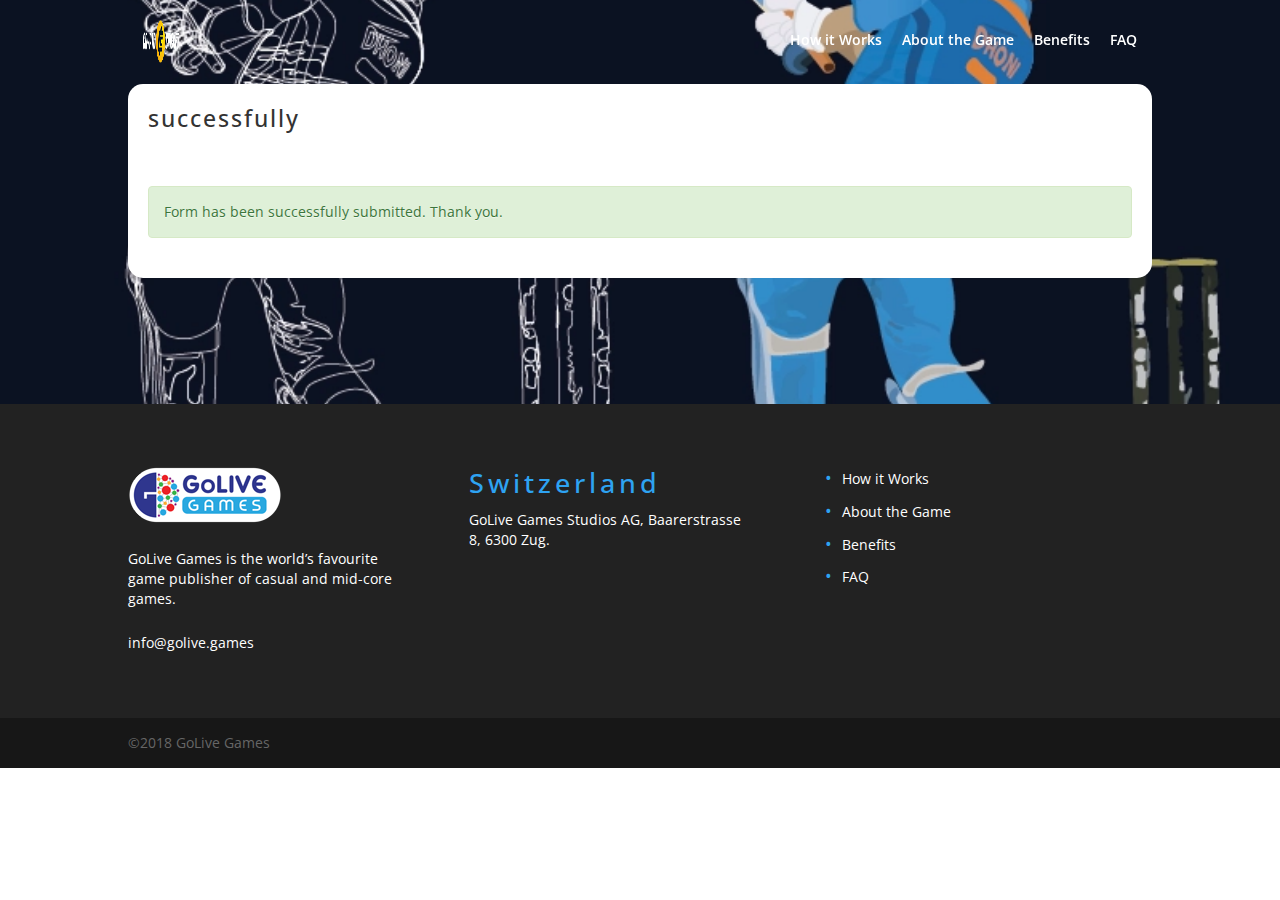
<file: formSubmit.html>
<!DOCTYPE html>
<html>
<head>
	<meta charset="utf-8">
  	<meta name="viewport" content="width=device-width">
	<meta http-equiv="Content-Type" content="text/html; charset=utf-8" />
	<meta name="viewport" content="width=device-width,initial-scale=1">
	<title>Cricket</title>
	<link rel="stylesheet" type="text/css" href="css/bootstrap.css">
	<link rel="stylesheet" type="text/css" href="css/style.css">
	<link rel="stylesheet" type="text/css" href="css/font-awesome.min.css">
	<link rel="stylesheet" type="text/css" href="css/bootstrap.min.css">
	<link rel="stylesheet" href="css/intlTelInput.css">
  	<link rel="stylesheet" href="css/demo.css">
  	<link rel="stylesheet" href="css/main.css">
	<link href="https://fonts.googleapis.com/css?family=Montserrat" rel="stylesheet">
	<link href="https://fonts.googleapis.com/css?family=Open+Sans" rel="stylesheet">
	<link href='http://fonts.googleapis.com/css?family=Open+Sans:400,500,600,700,800,400italic,700italic,800italic' rel='stylesheet' type='text/css'>
	<script type="text/javascript" src="js/jquery-3.2.1.min.js"></script>
	<script type="text/javascript" src="js/bootstrap.min.js"></script>
	<script type="text/javascript" src="js/accordion.js"></script>
</head>
<body>
	<div class="col-lg-12 col-md-12 col-sm-12 col-xs-12 cricket-padding-remove cricket-container et-animated-content" id="page-container" style="margin-top: -1px;">
		<header class="navbar navbar-default navbar-fixed-top">
	        <div class="container">
	            <div class="navbar-header">
	                <a class="navbar-brand" href="index.html"><img src="images/logo-header.png" alt="logo"></a>
					<label class="hamburger">
						<span></span>
						<span></span>
						<span></span>
					</label>
	            </div>
	            <nav id="bs-navbar" class="collapse navbar-collapse">
	                <ul class="nav navbar-nav menu navbar-right">
						<li><a href="index.html" style="font-family: 'Open Sans', sans-serif !important;">How it Works</a></li>
						<li><a href="index.html" style="font-family: 'Open Sans', sans-serif !important;">About the Game</a></li>
						<!-- <li><a href="#" style="font-family: 'Open Sans', sans-serif !important;">Leagues</a></li> -->
						<li><a href="index.html" style="font-family: 'Open Sans', sans-serif !important;">Benefits</a></li>
						<li><a href="index.html" style="font-family: 'Open Sans', sans-serif !important;">FAQ</a></li>
					</ul>
	            </nav>
	        </div>
	    </header>
		<section class="col-sm-12 cricket-padding-remove cricket-banner-information" style="height: 100%;">
			<div class="col-sm-12 cricket-padding-remove cricket-banner-images">
				<div class="container">
					<div class="row">
						<div class="colsm-12 col-xs-12 cricket-padding-remove cricket-registiration-page">
							<div class="cricket-registiration-login">
								<form class="cricket-registiration-form">
									<div class="cricket-form-header">
										<h2>successfully</h2>
									</div>
									<div class="cricket-form-submit  alert alert-success">
										<p>Form has been successfully submitted. Thank you.</p>
									</div>
								</form>
							</div>
						</div>
					</div>
				</div>
			</div>
		</section>
		<footer class="col-sm-12 cricket-padding-remove cricket-footer">
			<div class="container cricket-padding-remove">
				<div class="col-sm-12 cricket-padding-remove cricket-footer-container">
					<div class="col-md-4 col-sm-6 col-xs-12 cricket-padding-remove">
						<div class="col-sm-12 cricket-padding-remove cricket-footer-textwidget">
							<p><a href="http://golive.games/"><img class="alignnone wp-image-4064 size-full" src="images/GoLive-logo.png" alt="" width="154" height="60"></a></p>
							<p>GoLive Games is the world’s favourite game publisher of casual and mid-core games.</p>
							<p><a>info@golive.games</a></p>
						</div>
					</div>
					<div class="col-md-4 col-sm-6 col-xs-12 cricket-padding-remove">
						<div class="col-sm-12 cricket-padding-remove cricket-footer-textwidget padding-bottom-100-px">
							<h4>Switzerland</h4>
							<p class="fadd">GoLive Games Studios AG, Baarerstrasse 8, 6300 Zug.</p>
						</div>
					</div>
					<div class="col-md-4 col-sm-6 col-xs-12 cricket-padding-remove">
						<div class="col-sm-12 cricket-padding-remove cricket-footer-list">
							<ul class="cricket-footer-menu-list">
								<li><a href="index.html">How it Works</a></li>
								<li><a href="index.html">About the Game</a></li>
								<li><a href="index.html">Benefits</a></li>
								<li><a href="index.html">FAQ</a></li>
							</ul>
						</div>
					</div>
				</div>
			</div>
			<section class="col-sm-12 cricket-padding-remove cricket-sub-footer">
				<div class="container cricket-padding-remove">
					<div class="cricket-footer-info">©2018 GoLive Games</div>
				</div>
			</section>
		</footer>
	</div>
	<script type="text/javascript" src="js/accordion.js"></script>
	<script type="text/javascript" src="js/intlTelInput.js"></script>
	<script type="text/javascript">
		 $(document).ready(function () {
            $('.collapse.in').prev('.panel-heading').addClass('active');
            $('#accordion, #bs-collapse')
                .on('show.bs.collapse', function (a) {
                    $(a.target).prev('.panel-heading').addClass('active');
                })
                .on('hide.bs.collapse', function (a) {
                    $(a.target).prev('.panel-heading').removeClass('active');
                });

            $('.hamburger').on('click',function(){
				if(!$('header .menu').is(':visible')){
					$('header .menu').slideDown();
				}else{
					$('header .menu').slideUp();
				}
			})
        });
		  $("#phone").intlTelInput({
	      utilsScript: "js/utils.js"
	    });
	</script>
</body>
</html>
</file>
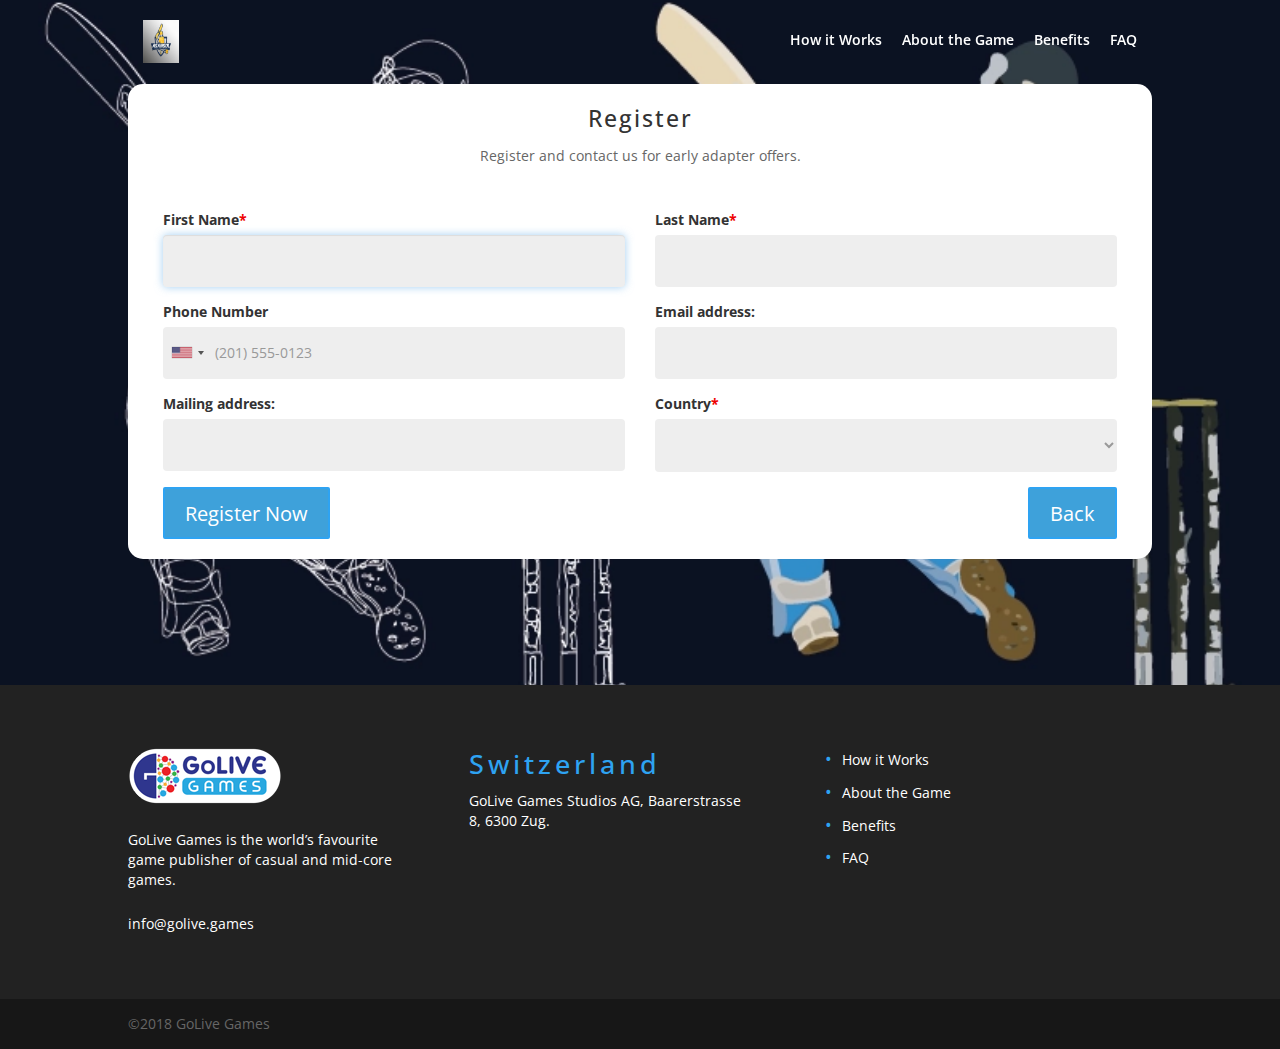
<file: register.html>
<!DOCTYPE html>
<html>
<head>
	<meta charset="utf-8">
  	<meta name="viewport" content="width=device-width">
	<meta http-equiv="Content-Type" content="text/html; charset=utf-8" />
	<meta name="viewport" content="width=device-width,initial-scale=1">
	<title>Cricket</title>
	<link rel="stylesheet" type="text/css" href="css/bootstrap.css">
	<link rel="stylesheet" type="text/css" href="css/style.css">
	<link rel="stylesheet" type="text/css" href="css/font-awesome.min.css">
	<link rel="stylesheet" type="text/css" href="css/bootstrap.min.css">
	<link rel="stylesheet" href="css/intlTelInput.css">
  	<link rel="stylesheet" href="css/demo.css">
  	<link rel="stylesheet" href="css/main.css">
	<link href="https://fonts.googleapis.com/css?family=Open+Sans" rel="stylesheet">
	<link href='http://fonts.googleapis.com/css?family=Open+Sans:400,500,600,700,800,400italic,700italic,800italic' rel='stylesheet' type='text/css'>
	<link href="https://fonts.googleapis.com/css?family=Montserrat" rel="stylesheet">
	
	
</head>
<body>
	<div class="col-lg-12 col-md-12 col-sm-12 col-xs-12 cricket-padding-remove cricket-container et-animated-content" id="page-container" style="margin-top: -1px;">
		<header class="navbar navbar-default navbar-fixed-top">
	        <div class="container">
	            <div class="navbar-header">
	                <a class="navbar-brand" href="index.html"><img src="images/new-logo3.jpeg" alt="logo"></a>
					<label class="hamburger">
						<span></span>
						<span></span>
						<span></span>
					</label>
	            </div>
	            <nav id="bs-navbar" class="collapse navbar-collapse">
	                <ul class="nav navbar-nav menu navbar-right">
						<li><a href="index.html" style="font-family: 'Open Sans', sans-serif !important;">How it Works</a></li>
						<li><a href="index.html" style="font-family: 'Open Sans', sans-serif !important;">About the Game</a></li>
						<!-- <li><a href="#" style="font-family: 'Open Sans', sans-serif !important;">Leagues</a></li> -->
						<li><a href="index.html" style="font-family: 'Open Sans', sans-serif !important;">Benefits</a></li>
						<li><a href="index.html" style="font-family: 'Open Sans', sans-serif !important;">FAQ</a></li>
					</ul>
	            </nav>
	        </div>
	    </header>
		<section class="col-sm-12 cricket-padding-remove cricket-banner-information" style="height: 100%;">
			<div class="col-sm-12 cricket-padding-remove cricket-banner-images">
				<div class="container">
					<div class="row">
						<div class="colsm-12 col-xs-12 cricket-padding-remove cricket-registiration-page">
							<div class="cricket-registiration-login">
								<form  name='foo' method="post" action="form.php" class="cricket-registiration-form">
									<div class="cricket-form-header">
										<h2 style="text-align: center;">Register</h2>
										<p style="text-align: center;">Register and contact us for early adapter offers.</p>
									</div>
									<div class="form-group cricket-form col-sm-6">
									    <label for="firstname">First Name<span style="color:#ee0000;">*</span></label>
									    <input type="name" class="form-control" id="txtUsername" defaultValue="">
									    <p class="error_message_login" style="display:none" >This value is required.</p>
									</div>
									<div class="form-group cricket-form col-sm-6">
									    <label for="lastname">Last Name<span style="color:#ee0000;">*</span></label>
									    <input type="name" class="form-control" id="name">
									    <p class="error_message_login" style="display:none">This value is required.</p>
									</div>
									<div class="form-group cricket-form col-sm-6">
									    <label for="number">Phone Number</label>
									    <input id="phone" type="tel" class="form-control">
									</div>
									<div class="form-group cricket-form col-sm-6">
									    <label for="email">Email address:</label>
									    <input type="email" class="form-control" id="txteMail" >
									    <p class="error_message_login" style="display:none">This value is required.</p>
									</div>
									<div class="form-group cricket-form col-sm-6">
									    <label for="email">Mailing address:</label>
									    <input type="email" class="form-control" id="email">
									</div>
									<div class="form-group cricket-form col-sm-6">
									    <label for="email">Country<span style="color:#ee0000;">*</span></label>
									    <select type="email" class="form-control" id="country" >
									    	<option value=""></option>
									    	<option value="Afghanistan"  data-calc-value="Afghanistan" >
						Afghanistan					</option>
										<option value="Albania"  data-calc-value="Albania" >
						Albania					</option>
										<option value="Algeria"  data-calc-value="Algeria" >
						Algeria					</option>
										<option value="American Samoa"  data-calc-value="American Samoa" >
						American Samoa					</option>
										<option value="Andorra"  data-calc-value="Andorra" >
						Andorra					</option>
										<option value="Angola"  data-calc-value="Angola" >
						Angola					</option>
										<option value="Anguilla"  data-calc-value="Anguilla" >
						Anguilla					</option>
										<option value="Antigua and Barbuda"  data-calc-value="Antigua and Barbuda" >
						Antigua and Barbuda					</option>
										<option value="Argentina"  data-calc-value="Argentina" >
						Argentina					</option>
										<option value="Armenia"  data-calc-value="Armenia" >
						Armenia					</option>
										<option value="Aruba"  data-calc-value="Aruba" >
						Aruba					</option>
										<option value="Australia"  data-calc-value="Australia" >
						Australia					</option>
										<option value="Austria"  data-calc-value="Austria" >
						Austria					</option>
										<option value="Azerbaijan"  data-calc-value="Azerbaijan" >
						Azerbaijan					</option>
										<option value="The Bahamas"  data-calc-value="The Bahamas" >
						The Bahamas					</option>
										<option value="Bahrain"  data-calc-value="Bahrain" >
						Bahrain					</option>
										<option value="Bangladesh"  data-calc-value="Bangladesh" >
						Bangladesh					</option>
										<option value="Barbados"  data-calc-value="Barbados" >
						Barbados					</option>
										<option value="Belarus"  data-calc-value="Belarus" >
						Belarus					</option>
										<option value="Belgium"  data-calc-value="Belgium" >
						Belgium					</option>
										<option value="Belize"  data-calc-value="Belize" >
						Belize					</option>
										<option value="Benin"  data-calc-value="Benin" >
						Benin					</option>
										<option value="Bermuda"  data-calc-value="Bermuda" >
						Bermuda					</option>
										<option value="Bhutan"  data-calc-value="Bhutan" >
						Bhutan					</option>
										<option value="Bolivia"  data-calc-value="Bolivia" >
						Bolivia					</option>
										<option value="Bosnia and Herzegovina"  data-calc-value="Bosnia and Herzegovina" >
						Bosnia and Herzegovina					</option>
										<option value="Botswana"  data-calc-value="Botswana" >
						Botswana					</option>
										<option value="Brazil"  data-calc-value="Brazil" >
						Brazil					</option>
										<option value="Brunei"  data-calc-value="Brunei" >
						Brunei					</option>
										<option value="Bulgaria"  data-calc-value="Bulgaria" >
						Bulgaria					</option>
										<option value="Burkina Faso"  data-calc-value="Burkina Faso" >
						Burkina Faso					</option>
										<option value="Burundi"  data-calc-value="Burundi" >
						Burundi					</option>
										<option value="Cambodia"  data-calc-value="Cambodia" >
						Cambodia					</option>
										<option value="Cameroon"  data-calc-value="Cameroon" >
						Cameroon					</option>
										<option value="Canada"  data-calc-value="Canada" >
						Canada					</option>
										<option value="Cape Verde"  data-calc-value="Cape Verde" >
						Cape Verde					</option>
										<option value="Cayman Islands"  data-calc-value="Cayman Islands" >
						Cayman Islands					</option>
										<option value="Central African Republic"  data-calc-value="Central African Republic" >
						Central African Republic					</option>
										<option value="Chad"  data-calc-value="Chad" >
						Chad					</option>
										<option value="Chile"  data-calc-value="Chile" >
						Chile					</option>
										<option value="People &#039;s Republic of China"  data-calc-value="People &#039;s Republic of China" >
						People &#039;s Republic of China					</option>
										<option value="Republic of China"  data-calc-value="Republic of China" >
						Republic of China					</option>
										<option value="Christmas Island"  data-calc-value="Christmas Island" >
						Christmas Island					</option>
										<option value="Cocos(Keeling) Islands"  data-calc-value="Cocos(Keeling) Islands" >
						Cocos(Keeling) Islands					</option>
										<option value="Colombia"  data-calc-value="Colombia" >
						Colombia					</option>
										<option value="Comoros"  data-calc-value="Comoros" >
						Comoros					</option>
										<option value="Congo"  data-calc-value="Congo" >
						Congo					</option>
										<option value="Cook Islands"  data-calc-value="Cook Islands" >
						Cook Islands					</option>
										<option value="Costa Rica"  data-calc-value="Costa Rica" >
						Costa Rica					</option>
										<option value="Cote d&#039;Ivoire"  data-calc-value="Cote d&#039;Ivoire" >
						Cote d&#039;Ivoire					</option>
										<option value="Croatia"  data-calc-value="Croatia" >
						Croatia					</option>
										<option value="Cuba"  data-calc-value="Cuba" >
						Cuba					</option>
										<option value="Cyprus"  data-calc-value="Cyprus" >
						Cyprus					</option>
										<option value="Czech Republic"  data-calc-value="Czech Republic" >
						Czech Republic					</option>
										<option value="Denmark"  data-calc-value="Denmark" >
						Denmark					</option>
										<option value="Djibouti"  data-calc-value="Djibouti" >
						Djibouti					</option>
										<option value="Dominica"  data-calc-value="Dominica" >
						Dominica					</option>
										<option value="Dominican Republic"  data-calc-value="Dominican Republic" >
						Dominican Republic					</option>
										<option value="Ecuador"  data-calc-value="Ecuador" >
						Ecuador					</option>
										<option value="Egypt"  data-calc-value="Egypt" >
						Egypt					</option>
										<option value="El Salvador"  data-calc-value="El Salvador" >
						El Salvador					</option>
										<option value="Equatorial Guinea"  data-calc-value="Equatorial Guinea" >
						Equatorial Guinea					</option>
										<option value="Eritrea"  data-calc-value="Eritrea" >
						Eritrea					</option>
										<option value="Estonia"  data-calc-value="Estonia" >
						Estonia					</option>
										<option value="Ethiopia"  data-calc-value="Ethiopia" >
						Ethiopia					</option>
										<option value="Falkland Islands"  data-calc-value="Falkland Islands" >
						Falkland Islands					</option>
										<option value="Faroe Islands"  data-calc-value="Faroe Islands" >
						Faroe Islands					</option>
										<option value="Fiji"  data-calc-value="Fiji" >
						Fiji					</option>
										<option value="Finland"  data-calc-value="Finland" >
						Finland					</option>
										<option value="France"  data-calc-value="France" >
						France					</option>
										<option value="French Polynesia"  data-calc-value="French Polynesia" >
						French Polynesia					</option>
										<option value="Gabon"  data-calc-value="Gabon" >
						Gabon					</option>
										<option value="The Gambia"  data-calc-value="The Gambia" >
						The Gambia					</option>
										<option value="Georgia"  data-calc-value="Georgia" >
						Georgia					</option>
										<option value="Germany"  data-calc-value="Germany" >
						Germany					</option>
										<option value="Ghana"  data-calc-value="Ghana" >
						Ghana					</option>
										<option value="Gibraltar"  data-calc-value="Gibraltar" >
						Gibraltar					</option>
										<option value="Greece"  data-calc-value="Greece" >
						Greece					</option>
										<option value="Greenland"  data-calc-value="Greenland" >
						Greenland					</option>
										<option value="Grenada"  data-calc-value="Grenada" >
						Grenada					</option>
										<option value="Guadeloupe"  data-calc-value="Guadeloupe" >
						Guadeloupe					</option>
										<option value="Guam"  data-calc-value="Guam" >
						Guam					</option>
										<option value="Guatemala"  data-calc-value="Guatemala" >
						Guatemala					</option>
										<option value="Guernsey"  data-calc-value="Guernsey" >
						Guernsey					</option>
										<option value="Guinea"  data-calc-value="Guinea" >
						Guinea					</option>
										<option value="Guinea - Bissau"  data-calc-value="Guinea - Bissau" >
						Guinea - Bissau					</option>
										<option value="Guyana"  data-calc-value="Guyana" >
						Guyana					</option>
										<option value="Haiti"  data-calc-value="Haiti" >
						Haiti					</option>
										<option value="Honduras"  data-calc-value="Honduras" >
						Honduras					</option>
										<option value="Hong Kong"  data-calc-value="Hong Kong" >
						Hong Kong					</option>
										<option value="Hungary"  data-calc-value="Hungary" >
						Hungary					</option>
										<option value="Iceland"  data-calc-value="Iceland" >
						Iceland					</option>
										<option value="India"  data-calc-value="India" >
						India					</option>
										<option value="Indonesia"  data-calc-value="Indonesia" >
						Indonesia					</option>
										<option value="Iran"  data-calc-value="Iran" >
						Iran					</option>
										<option value="Iraq"  data-calc-value="Iraq" >
						Iraq					</option>
										<option value="Ireland"  data-calc-value="Ireland" >
						Ireland					</option>
										<option value="Israel"  data-calc-value="Israel" >
						Israel					</option>
										<option value="Italy"  data-calc-value="Italy" >
						Italy					</option>
										<option value="Jamaica"  data-calc-value="Jamaica" >
						Jamaica					</option>
										<option value="Japan"  data-calc-value="Japan" >
						Japan					</option>
										<option value="Jersey"  data-calc-value="Jersey" >
						Jersey					</option>
										<option value="Jordan"  data-calc-value="Jordan" >
						Jordan					</option>
										<option value="Kazakhstan"  data-calc-value="Kazakhstan" >
						Kazakhstan					</option>
										<option value="Kenya"  data-calc-value="Kenya" >
						Kenya					</option>
										<option value="Kiribati"  data-calc-value="Kiribati" >
						Kiribati					</option>
										<option value="North Korea"  data-calc-value="North Korea" >
						North Korea					</option>
										<option value="South Korea"  data-calc-value="South Korea" >
						South Korea					</option>
										<option value="Kosovo"  data-calc-value="Kosovo" >
						Kosovo					</option>
										<option value="Kuwait"  data-calc-value="Kuwait" >
						Kuwait					</option>
										<option value="Kyrgyzstan"  data-calc-value="Kyrgyzstan" >
						Kyrgyzstan					</option>
										<option value="Laos"  data-calc-value="Laos" >
						Laos					</option>
										<option value="Latvia"  data-calc-value="Latvia" >
						Latvia					</option>
										<option value="Lebanon"  data-calc-value="Lebanon" >
						Lebanon					</option>
										<option value="Lesotho"  data-calc-value="Lesotho" >
						Lesotho					</option>
										<option value="Liberia"  data-calc-value="Liberia" >
						Liberia					</option>
										<option value="Libya"  data-calc-value="Libya" >
						Libya					</option>
										<option value="Liechtenstein"  data-calc-value="Liechtenstein" >
						Liechtenstein					</option>
										<option value="Lithuania"  data-calc-value="Lithuania" >
						Lithuania					</option>
										<option value="Luxembourg"  data-calc-value="Luxembourg" >
						Luxembourg					</option>
										<option value="Macau"  data-calc-value="Macau" >
						Macau					</option>
										<option value="Macedonia"  data-calc-value="Macedonia" >
						Macedonia					</option>
										<option value="Madagascar"  data-calc-value="Madagascar" >
						Madagascar					</option>
										<option value="Malawi"  data-calc-value="Malawi" >
						Malawi					</option>
										<option value="Malaysia"  data-calc-value="Malaysia" >
						Malaysia					</option>
										<option value="Maldives"  data-calc-value="Maldives" >
						Maldives					</option>
										<option value="Mali"  data-calc-value="Mali" >
						Mali					</option>
										<option value="Malta"  data-calc-value="Malta" >
						Malta					</option>
										<option value="Marshall Islands"  data-calc-value="Marshall Islands" >
						Marshall Islands					</option>
										<option value="Martinique"  data-calc-value="Martinique" >
						Martinique					</option>
										<option value="Mauritania"  data-calc-value="Mauritania" >
						Mauritania					</option>
										<option value="Mauritius"  data-calc-value="Mauritius" >
						Mauritius					</option>
										<option value="Mayotte"  data-calc-value="Mayotte" >
						Mayotte					</option>
										<option value="Mexico"  data-calc-value="Mexico" >
						Mexico					</option>
										<option value="Micronesia"  data-calc-value="Micronesia" >
						Micronesia					</option>
										<option value="Moldova"  data-calc-value="Moldova" >
						Moldova					</option>
										<option value="Monaco"  data-calc-value="Monaco" >
						Monaco					</option>
										<option value="Mongolia"  data-calc-value="Mongolia" >
						Mongolia					</option>
										<option value="Montenegro"  data-calc-value="Montenegro" >
						Montenegro					</option>
										<option value="Montserrat"  data-calc-value="Montserrat" >
						Montserrat					</option>
										<option value="Morocco"  data-calc-value="Morocco" >
						Morocco					</option>
										<option value="Mozambique"  data-calc-value="Mozambique" >
						Mozambique					</option>
										<option value="Myanmar"  data-calc-value="Myanmar" >
						Myanmar					</option>
										<option value="Nagorno - Karabakh"  data-calc-value="Nagorno - Karabakh" >
						Nagorno - Karabakh					</option>
										<option value="Namibia"  data-calc-value="Namibia" >
						Namibia					</option>
										<option value="Nauru"  data-calc-value="Nauru" >
						Nauru					</option>
										<option value="Nepal"  data-calc-value="Nepal" >
						Nepal					</option>
										<option value="Netherlands"  data-calc-value="Netherlands" >
						Netherlands					</option>
										<option value="Netherlands Antilles"  data-calc-value="Netherlands Antilles" >
						Netherlands Antilles					</option>
										<option value="New Caledonia"  data-calc-value="New Caledonia" >
						New Caledonia					</option>
										<option value="New Zealand"  data-calc-value="New Zealand" >
						New Zealand					</option>
										<option value="Nicaragua"  data-calc-value="Nicaragua" >
						Nicaragua					</option>
										<option value="Niger"  data-calc-value="Niger" >
						Niger					</option>
										<option value="Nigeria"  data-calc-value="Nigeria" >
						Nigeria					</option>
										<option value="Niue"  data-calc-value="Niue" >
						Niue					</option>
										<option value="Norfolk Island"  data-calc-value="Norfolk Island" >
						Norfolk Island					</option>
										<option value="Turkish Republic of Northern Cyprus"  data-calc-value="Turkish Republic of Northern Cyprus" >
						Turkish Republic of Northern Cyprus					</option>
										<option value="Northern Mariana"  data-calc-value="Northern Mariana" >
						Northern Mariana					</option>
										<option value="Norway"  data-calc-value="Norway" >
						Norway					</option>
										<option value="Oman"  data-calc-value="Oman" >
						Oman					</option>
										<option value="Pakistan"  data-calc-value="Pakistan" >
						Pakistan					</option>
										<option value="Palau"  data-calc-value="Palau" >
						Palau					</option>
										<option value="Palestine"  data-calc-value="Palestine" >
						Palestine					</option>
										<option value="Panama"  data-calc-value="Panama" >
						Panama					</option>
										<option value="Papua New Guinea"  data-calc-value="Papua New Guinea" >
						Papua New Guinea					</option>
										<option value="Paraguay"  data-calc-value="Paraguay" >
						Paraguay					</option>
										<option value="Peru"  data-calc-value="Peru" >
						Peru					</option>
										<option value="Philippines"  data-calc-value="Philippines" >
						Philippines					</option>
										<option value="Pitcairn Islands"  data-calc-value="Pitcairn Islands" >
						Pitcairn Islands					</option>
										<option value="Poland"  data-calc-value="Poland" >
						Poland					</option>
										<option value="Portugal"  data-calc-value="Portugal" >
						Portugal					</option>
										<option value="Puerto Rico"  data-calc-value="Puerto Rico" >
						Puerto Rico					</option>
										<option value="Qatar"  data-calc-value="Qatar" >
						Qatar					</option>
										<option value="Romania"  data-calc-value="Romania" >
						Romania					</option>
										<option value="Russia"  data-calc-value="Russia" >
						Russia					</option>
										<option value="Rwanda"  data-calc-value="Rwanda" >
						Rwanda					</option>
										<option value="Saint Barthelemy"  data-calc-value="Saint Barthelemy" >
						Saint Barthelemy					</option>
										<option value="Saint Helena"  data-calc-value="Saint Helena" >
						Saint Helena					</option>
										<option value="Saint Kitts and Nevis"  data-calc-value="Saint Kitts and Nevis" >
						Saint Kitts and Nevis					</option>
										<option value="Saint Lucia"  data-calc-value="Saint Lucia" >
						Saint Lucia					</option>
										<option value="Saint Martin"  data-calc-value="Saint Martin" >
						Saint Martin					</option>
										<option value="Saint Pierre and Miquelon"  data-calc-value="Saint Pierre and Miquelon" >
						Saint Pierre and Miquelon					</option>
										<option value="Saint Vincent and the Grenadines"  data-calc-value="Saint Vincent and the Grenadines" >
						Saint Vincent and the Grenadines					</option>
										<option value="Samoa"  data-calc-value="Samoa" >
						Samoa					</option>
										<option value="San Marino"  data-calc-value="San Marino" >
						San Marino					</option>
										<option value="Sao Tome and Principe"  data-calc-value="Sao Tome and Principe" >
						Sao Tome and Principe					</option>
										<option value="Saudi Arabia"  data-calc-value="Saudi Arabia" >
						Saudi Arabia					</option>
										<option value="Senegal"  data-calc-value="Senegal" >
						Senegal					</option>
										<option value="Serbia"  data-calc-value="Serbia" >
						Serbia					</option>
										<option value="Seychelles"  data-calc-value="Seychelles" >
						Seychelles					</option>
										<option value="Sierra Leone"  data-calc-value="Sierra Leone" >
						Sierra Leone					</option>
										<option value="Singapore"  data-calc-value="Singapore" >
						Singapore					</option>
										<option value="Slovakia"  data-calc-value="Slovakia" >
						Slovakia					</option>
										<option value="Slovenia"  data-calc-value="Slovenia" >
						Slovenia					</option>
										<option value="Solomon Islands"  data-calc-value="Solomon Islands" >
						Solomon Islands					</option>
										<option value="Somalia"  data-calc-value="Somalia" >
						Somalia					</option>
										<option value="Somaliland"  data-calc-value="Somaliland" >
						Somaliland					</option>
										<option value="South Africa"  data-calc-value="South Africa" >
						South Africa					</option>
										<option value="South Ossetia"  data-calc-value="South Ossetia" >
						South Ossetia					</option>
										<option value="Spain"  data-calc-value="Spain" >
						Spain					</option>
										<option value="Sri Lanka"  data-calc-value="Sri Lanka" >
						Sri Lanka					</option>
										<option value="Sudan"  data-calc-value="Sudan" >
						Sudan					</option>
										<option value="Suriname"  data-calc-value="Suriname" >
						Suriname					</option>
										<option value="Svalbard"  data-calc-value="Svalbard" >
						Svalbard					</option>
										<option value="Swaziland"  data-calc-value="Swaziland" >
						Swaziland					</option>
										<option value="Sweden"  data-calc-value="Sweden" >
						Sweden					</option>
										<option value="Switzerland"  data-calc-value="Switzerland" >
						Switzerland					</option>
										<option value="Syria"  data-calc-value="Syria" >
						Syria					</option>
										<option value="Taiwan"  data-calc-value="Taiwan" >
						Taiwan					</option>
										<option value="Tajikistan"  data-calc-value="Tajikistan" >
						Tajikistan					</option>
										<option value="Tanzania"  data-calc-value="Tanzania" >
						Tanzania					</option>
										<option value="Thailand"  data-calc-value="Thailand" >
						Thailand					</option>
										<option value="Timor - Leste"  data-calc-value="Timor - Leste" >
						Timor - Leste					</option>
										<option value="Togo"  data-calc-value="Togo" >
						Togo					</option>
										<option value="Tokelau"  data-calc-value="Tokelau" >
						Tokelau					</option>
										<option value="Tonga"  data-calc-value="Tonga" >
						Tonga					</option>
										<option value="Transnistria Pridnestrovie"  data-calc-value="Transnistria Pridnestrovie" >
						Transnistria Pridnestrovie					</option>
										<option value="Trinidad and Tobago"  data-calc-value="Trinidad and Tobago" >
						Trinidad and Tobago					</option>
										<option value="Tristan da Cunha"  data-calc-value="Tristan da Cunha" >
						Tristan da Cunha					</option>
										<option value="Tunisia"  data-calc-value="Tunisia" >
						Tunisia					</option>
										<option value="Turkey"  data-calc-value="Turkey" >
						Turkey					</option>
										<option value="Turkmenistan"  data-calc-value="Turkmenistan" >
						Turkmenistan					</option>
										<option value="Turks and Caicos Islands"  data-calc-value="Turks and Caicos Islands" >
						Turks and Caicos Islands					</option>
										<option value="Tuvalu"  data-calc-value="Tuvalu" >
						Tuvalu					</option>
										<option value="Uganda"  data-calc-value="Uganda" >
						Uganda					</option>
										<option value="Ukraine"  data-calc-value="Ukraine" >
						Ukraine					</option>
										<option value="United Arab Emirates"  data-calc-value="United Arab Emirates" >
						United Arab Emirates					</option>
										<option value="United Kingdom"  data-calc-value="United Kingdom" >
						United Kingdom					</option>
										<option value="United States"  data-calc-value="United States" >
						United States					</option>
										<option value="Uruguay"  data-calc-value="Uruguay" >
						Uruguay					</option>
										<option value="Uzbekistan"  data-calc-value="Uzbekistan" >
						Uzbekistan					</option>
										<option value="Vanuatu"  data-calc-value="Vanuatu" >
						Vanuatu					</option>
										<option value="Vatican City"  data-calc-value="Vatican City" >
						Vatican City					</option>
										<option value="Venezuela"  data-calc-value="Venezuela" >
						Venezuela					</option>
										<option value="Vietnam"  data-calc-value="Vietnam" >
						Vietnam					</option>
										<option value="British Virgin Islands"  data-calc-value="British Virgin Islands" >
						British Virgin Islands					</option>
										<option value="Isle of Man"  data-calc-value="Isle of Man" >
						Isle of Man					</option>
										<option value="US Virgin Islands"  data-calc-value="US Virgin Islands" >
						US Virgin Islands					</option>
										<option value="Wallis and Futuna"  data-calc-value="Wallis and Futuna" >
						Wallis and Futuna					</option>
										<option value="Western Sahara"  data-calc-value="Western Sahara" >
						Western Sahara					</option>
										<option value="Yemen"  data-calc-value="Yemen" >
						Yemen					</option>
										<option value="Zambia"  data-calc-value="Zambia" >
						Zambia					</option>
										<option value="Zimbabwe"  data-calc-value="Zimbabwe" >
						Zimbabwe					</option>
									    </select>
									    <p class="error_message_login" style="display:none">This value is required.</p>
									</div>
									<div class=" cricket-registiration-button">
										<div class="col-sm-6 col-xs-6">
											<button type="submit" class="btn btn-default pull-left" id="login_btn" name="submit" value="Register">Register Now</button>
											<!-- <input type="submit" value="Register" />
    										<input type="hidden" name="button_pressed" value="1" /> -->
										</div>
										<div class="col-sm-6 col-xs-6">
											<button type="submit" class="btn btn-default right-side-button" id="login_btn" value="Register" onclick="goBack()">Back</button>
										</div>
										
									</div>
								</form>
							</div>
						</div>
					</div>
				</div>
			</div>
		</section>
		<footer class="col-sm-12 cricket-padding-remove cricket-footer">
			<div class="container cricket-padding-remove">
				<div class="col-sm-12 cricket-padding-remove cricket-footer-container">
					<div class="col-md-4 col-sm-6 col-xs-12 cricket-padding-remove">
						<div class="col-sm-12 cricket-padding-remove cricket-footer-textwidget">
							<p><a href="http://golive.games/"><img class="alignnone wp-image-4064 size-full" src="images/GoLive-logo.png" alt="" width="154" height="60"></a></p>
							<p>GoLive Games is the world’s favourite game publisher of casual and mid-core games.</p>
							<p><a>info@golive.games</a></p>
						</div>
					</div>
					<div class="col-md-4 col-sm-6 col-xs-12 cricket-padding-remove">
						<div class="col-sm-12 cricket-padding-remove cricket-footer-textwidget padding-bottom-100-px">
							<h4>Switzerland</h4>
							<p class="fadd">GoLive Games Studios AG, Baarerstrasse 8, 6300 Zug.</p>
						</div>
					</div>
					<!-- <div class="col-md-3 col-sm-6 col-xs-12 cricket-padding-remove">
						<div class="col-sm-12 cricket-padding-remove cricket-footer-textwidget">
							<h4>India</h4>
							<p class="fadd">106, Vindhya C5, IIIT Hyderabad, Gachibowli, Hyderabad, Telangana – 500032.</p>
						</div>
					</div> -->
					<div class="col-md-4 col-sm-6 col-xs-12 cricket-padding-remove">
						<div class="col-sm-12 cricket-padding-remove cricket-footer-list">
							<ul class="cricket-footer-menu-list">
								<li><a href="index.html">How it Works</a></li>
								<li><a href="index.html">About the Game</a></li>
								<li><a href="index.html">Benefits</a></li>
								<li><a href="index.html">FAQ</a></li>
							</ul>
						</div>
					</div>
				</div>
			</div>
			<section class="col-sm-12 cricket-padding-remove cricket-sub-footer">
				<div class="container cricket-padding-remove">
					<div class="cricket-footer-info">©2018 GoLive Games</div>
				</div>
			</section>
		</footer>
	</div>
<!-- 	<script type="text/javascript" src="js/accordion.js"></script> -->
	
	<script type="text/javascript" src="js/jquery-3.2.1.min.js"></script>
	<script type="text/javascript" src="js/bootstrap.min.js"></script>
	<script type="text/javascript" src="js/intlTelInput.js"></script>
	<script type="text/javascript">
		 $(document).ready(function () {
            $('.collapse.in').prev('.panel-heading').addClass('active');
            $('#accordion, #bs-collapse')
                .on('show.bs.collapse', function (a) {
                    $(a.target).prev('.panel-heading').addClass('active');
                })
                .on('hide.bs.collapse', function (a) {
                    $(a.target).prev('.panel-heading').removeClass('active');
                });

            $('.hamburger').on('click',function(){
				if(!$('header .menu').is(':visible')){
					$('header .menu').slideDown();
				}else{
					$('header .menu').slideUp();
				}
			})
        });
		  $("#phone").intlTelInput({
	      utilsScript: "js/utils.js"
	      
	    });
	</script>
	<script src="js/navShrink.js"></script>
    <script type="text/javascript">
        //Init the plugin
        $(document).ready(function() {
            
            //enable navishrink
            var shrinker = $('.navbar').navShrink({
                bgInitColor: 'rgba(62,161,218,1)',
                fadeEnable: true,
                responsiveEnable: true
            });


    
		    // $('#login_btn').click(function(){
		    //     var userName=$('#txtUsername').val();
		    //     var eMail=$('#txteMail').val();

		    //     if($.trim(userName)==""){
		    //       $('.error_message_login').fadeIn(100);
		    //       return false;
		    //     }
		    //    if($.trim(eMail)==""){
		    //       $('.error_message_login').fadeIn(100);
		    //       return false;
		    //     }
		    //     if($(this).val() == "") {
			   //      $(".form-control").addClass('error-input-value');
			   //  }
		    //  });
		     // $('#txtUsername').val('');
		    $('#txtUsername').focus();
		    //     $("#txtUsername").focus(function(){
			   //      if($(this).val() === $(this).attr("defaultValue")){
			   //          $(this).val("");
			   //      }
			   // });
		   
        });

        function goBack() {
		    window.history.back();
		}
    </script>
</body>
</html>
</file>
<file: css/style.css>
*{
    margin:0px;
    padding:0px;
    height:auto;
}
body{
    font-family: 'Open Sans', sans-serif !important;
    -webkit-font-smoothing: antialiased;
}
.cricket-padding-remove{
    padding: 0 !important;
}
.cricket-container{
    overflow: hidden;
}
.clearfix{
    clear: both;
}/*
.cricket-header{
    position: fixed;
    background-color: #3ea1da;
    z-index: 99999;
    top: 0;
    left: 0;
    width: 100%;
    -webkit-box-shadow: 0 1px 0 rgba(0,0,0,.1);
    -moz-box-shadow: 0 1px 0 rgba(0,0,0,.1);
    box-shadow: 0 1px 0 rgba(0,0,0,.1);
    font-weight: 500;
    line-height: 23px;
}*/
.container{
    text-align: left;
    width: 80% !important;
    margin: 0 auto;
        z-index: 99;
}
/*.cricket-logo{
    position: absolute;
    width: 100%;
    height: 100%;
}*/
img {
    max-width: 100%;
    height: auto;
}
.cricket-logo a{
    color: #2ea3f2;
    text-decoration: none;
}
.cricket-logo a:hover {
    text-decoration: none;
}
.cricket-menu{
    padding-top: 27px;
}/*
.navbar-default{
    background: transparent !important;
    border-color: transparent !important;
    border: none !important;
}*/
/*.navbar {
    margin-bottom: 0px !important;
}*/
/*.navbar-nav > li{
    display: inline-block;
    padding-right: 22px;
    font-size: 14px;
    word-wrap: break-word;
}
.navbar-nav > li:last-child{
    padding-right: 0;
}
.navbar-nav > li > a{
    padding: 0 !important;
    color: #fff !important;
    padding-bottom: 33px !important;
    display: block;
    position: relative;
    font-weight: 600;
    text-decoration: none;
}
.navbar-nav > li > a:hover{
    opacity: .7;
    -webkit-transition: all .4s ease-in-out;
    -moz-transition: all .4s ease-in-out;
    transition: all .4s ease-in-out;
    background: transparent !important; 
    text-decoration: none;
}*/

/*#main-header.et-fixed-header {
    -webkit-box-shadow: 0 0 7px rgba(0,0,0,.1)!important;
    -moz-box-shadow: 0 0 7px rgba(0,0,0,.1)!important;
    box-shadow: 0 0 7px rgba(0,0,0,.1)!important;
}*/
.cricket-search{
    float: right;
    padding-left: 18px;
}
/*.navbar-right{
    margin: 0 !important;
    display: block;
}*/
.fa-search{
    color: #fff;
    font-size: 14px;
}
.cricket-banner-information{
    overflow: hidden;
    clear: both;
    height: 112vh;
}
.cricket-banner-images{
    overflow: hidden;
    background-image: url(../images/dhoni.webp);
    padding-top: 85px !important;
    /*padding-right: 0px;*/
    padding-bottom: 126px !important;
    /*padding-left: 0px;*/
    background-position: center;
    /*-webkit-background-size: 100%;*/
    -webkit-background-size: cover;
    /*-moz-background-size: 100%;*/
    -moz-background-size: cover;
    /*background-size: 100%;*/
    background-size: cover;
     background-repeat:no-repeat;
    /*background-repeat: no-repeat;*/
    /*background-size: auto;*/
    height: 100%;
    /*top: 80px;*/
}
/*.navbar-brand{
    padding: 0;
    margin: 0;
    width: 186px;
    height: auto;
    top: -10px;
    position: relative;
}*/
.hamburger {
    width: 23px;
    float: right;
    cursor: pointer;
    margin-top: 20px
}
.hamburger span {
    display: block;
    margin: 5px 0 0 0;
    height: 2px;
    border-radius: 8px;
    background: #fff;
}
.hamburger{
    display: none;
}
.cricket-register{
    clear: both;
    float: right;
}
.cricket-register button {
  /*background: #1d1d1d;*/
  /*color: white;*/
  /*border: none;*/
  /*font-size: 10px;*/
  /*font-size: 1rem;*/
  /*background-color: #1d1d1d;*/
  /*letter-spacing: 1.5px;*/
  text-transform: uppercase;
  padding: 10px 21px;
  /*padding: 1.4rem 2.1rem;*/
  /*border: 2px solid #1d1d1d;*/
  transition: color 0.1s cubic-bezier(0.16,0.08,0.355,1), background 0.1s cubic-bezier(0.16,0.08,0.355,1);
  display: inline-block;
  cursor: pointer;
  /*width: 100%;*/
  /*min-width: 200px;*/
  /*min-width: 20rem;*/
  outline: none !important;
  vertical-align: middle;
  text-align: center;
  position: relative;
  overflow: hidden;
      color: #ffffff!important;
    border-width: 0px!important;
    border-radius: 100px;
    letter-spacing: 3px;
    font-size: 24px;
    font-style: italic!important;
    background-color: #3ea1da;
}
/*.btn-border {
  background-color: transparent;
  color: #1d1d1d;
}*/
.btn-arrow {
  position: relative;
  transition: background-color 300ms ease-out;
  border-radius: 50px;
}
.btn-arrow span {
  display: inline-block;
  position: relative;
  transition: all 300ms ease-out;
  will-change: transform;
}
.btn-arrow:hover span {
  transform: translate3d(-1rem,0,0);
}
.btn-arrow .cricket-resigter-arrow {
  position: absolute;
  /*width: 1.1em;*/
  font-size: 31px;
  right: 0px;
  right: 0rem;
  opacity: 0;
  top: 15px;
  transform: translateY(-50%);
  transition: all 300ms ease-out;
  will-change: right, opacity;
}
.btn-arrow .cricket-resigter-arrow {
  stroke-width: 5;
  stroke-color: transparent;
}
.btn-arrow:hover .cricket-resigter-arrow {
  opacity: 1;
  right: -2rem;
}
/*.cricket-register button{
  cursor: pointer;
  display: inline-block;
  position: relative;
  transition: 0.5s;
}
.cricket-register button{
        color: #ffffff!important;
    border-width: 0px!important;
    border-radius: 100px;
    letter-spacing: 1px;
    font-size: 22px;
    font-style: italic!important;
    background-color: #3ea1da;
    outline: none;
    transition: all 0.5s;
    cursor: pointer;
    padding: 11px 25px !important;
}
.cricket-register .right-arrow{
    display: inline-block;
}
.right-arrow:after, .right-arrow:before {
    position: absolute;
    font-weight: 400;
    -webkit-transition: all .2s;
    -moz-transition: all .2s;
    transition: all .2s;
}
.cricket-register .fa-angle-right{
    font-size: 28px;
    transition: 0.5s;
    display: none;
    text-align: right;
}
.right-arrow:after, .right-arrow:before {
    font-weight: 400;
    -webkit-font-smoothing: antialiased;
    -moz-osx-font-smoothing: grayscale;
}
.cricket-register button:hover{
    padding: 6px 30px 6px .7em;
}
.cricket-register button:hover .fa-angle-right{
    display: block;
    right: -10px;
}*/
.cricket-logo-shadow{
    padding-top: 23px !important;
    padding-bottom: 47px !important;
    clear: both;
}    
.cricket-howtowork{
    overflow: hidden;
    clear: both;
    padding: 4% 0 !important;
}
.cricket-howtowork-section{
    padding: 2% 0 !important;
}
.cricket-howtowork-header{
    padding: 2% 0 !important;
}
.cricket-howtowork-header h1{
    /*font-family: 'Montserrat',Helvetica,Arial,Lucida,sans-serif;*/
    font-size: 46px;
    text-align: center;
    margin: 0;
    letter-spacing: 2px;
    font-weight: 600;
    color: #333;
    line-height: 1.3em;
}
.cricket-howtowork-section-player{
    
}
.cricket-howtowork-section-player h3{
    font-family: 'Montserrat',Helvetica,Arial,Lucida,sans-serif;
    font-weight: 600;   
    text-align: center;
    color: #333;
    font-size: 20px;
    letter-spacing: 2px;
    line-height: 1.3em;
    padding-bottom: 10px;
    margin: 0;
}
.cricket-howtowork-section-player ul{
    padding: 0 0 23px 1em;
    line-height: 26px;
    list-style-type: disc;
    color: #666;
}
.cricket-player-width{
    width: 150px;
    height: 150px;
    margin: 0 auto;
    margin-bottom: 9.27%;
}
.cricket-player-winner{
    width: 100px;
    height: 100px;
    margin: 0 auto;
}
.cricket-about-us{
    background-color: #155577!important;
    padding: 4% 0 !important;
     display: flex;
  flex-direction: column;
    
}
.cricket-about-us-content{
    padding: 18% 10% !important;
}
.cricket-about-us-mobile{
    margin-right: 5.5%;
}
.cricket-about-us-content h1{
    margin: 0;
    color: #fff!important;
    font-size: 46px;
    padding-bottom: 10px;
    letter-spacing: 2px;
    line-height: 1.3em;
}
.cricket-about-us-content p{
    color: #fff;
}
.cricket-about-us-content ul{
    color: #fff;
    padding: 0 0 0 15px;
}
.cricket-leagues{
    overflow: hidden;
    clear: both;
    padding: 4% 0 !important;
    display: none;
}
.cricket-leagues-header{
    padding: 2% 0 !important;
}
.cricket-leagues-header h1{
    font-size: 46px;
    text-align: center;
    margin-bottom: 10px;
}
.cricket-leagues-stars{
    width: 192px;
    height: 192px;
    margin: 0 auto;
}
.cricket-leagues-content{
    clear: both;
    margin-top: 9.27%;
}
.cricket-leagues-content h2{
    font-size: 23px;
    margin: 0;
    letter-spacing: 2px;
    line-height: 1.3em;
    padding-bottom: 10px;
    color: #333;
    font-weight: 500;
    text-align: center;
}
.cricket-bill-gates{
    overflow: hidden;
    clear: both;
    /*height: 55vh;*/
}
.cricket-bill-gates-bg-image{
    background-image: url(../images/hero-background.jpg);
    background-position: center;
    -webkit-background-size: cover;
    -moz-background-size: cover;
    background-size: cover;
     background-repeat:no-repeat;
    height: 100%;
}
.cricket-bill-gates-bg-image-css{
    background-attachment: fixed;
}
.cricket-bill-gates-padding{
    padding: 4% 0 !important;
}
.cricket-bill-gates-container{
    padding: 2% 0 !important;   
}
.cricket-bill-gates-content{
    background: #fff;
    padding: 30px !important;
    border-radius: 6px;
    text-align: center;
}
.cricket-bill-gates-content p{
    font-size: 32px;
    letter-spacing: 2px;
    padding-bottom: 1em;
    color: #666;
}
.cricket-bill-gates-content h2{
    font-size: 32px;
    letter-spacing: 2px;
    display: block;
    margin-top: 16px;
    font-weight: 700;
    color: #666;
}
.cricket-benefits{
    padding: 4% 0 !important;
}
.cricket-benefits-container{
    padding: 2% 0 !important;
}
.cricket-benefits h1{
    font-size: 46px;
    letter-spacing: 2px;
    line-height: 1.3em;
    padding-bottom: 10px;
    color: #333;
    font-weight: 500;
    margin-top: 0;
    margin-bottom: 2.75%;
}
/********silver**********/
.cricket-benefits-silver{
    position: relative;
    margin: 30px -1px 0 0;
    padding-bottom: 30px;
    border: 1px solid #bebebe;
    background-color: #fcfcfc;
    text-align: center;
    border-radius: 6px 6px 6px 6px;
    overflow: hidden;
}
.cricket-benefits-silver-header{
    background-color: #c5c5ce;
    position: relative;
    margin-bottom: 17px;
    padding: 10px 0;
}
.cricket-benefits-silver-header h2{
    font-size: 32px!important;
    margin: 0;
    padding-bottom: 5px;
    color: #fff;
    text-align: center;
}
.cricket-benefits-silver-header span{
    display: block;
    color: #fff;
    font-size: 16px;
    font-weight: 500;
    line-height: 20px;
}
.cricket-benefits-silver-top-content{
    position: relative;
    padding-bottom: 30px;
    border-bottom: 1px solid #bebebe;
}
.benefits-span{
    color: #999;
    font-size: 16px;
}
.benefits-dollar-sign{
    position: absolute;
    font-size: 18px;
    font-weight: 400;
}
.benefits-sum{
    font-size: 54px;
    color: #155577!important;
    font-weight: 300 !important;
    line-height: 1.03em;
}
.cricket-benefits-silver-content{
    position: relative;
    padding: 30px !important;
}
.cricket-benefits-silver-content-list{
    padding: 0!important;
    line-height: inherit!important;
    list-style: none!important;
}
.cricket-benefits-silver-content-list li{
    position: relative;
    padding: 0 0 1.6em 14px;
    line-height: 1.6em;
}
.cricket-benefits-silver-content-list li p{
    margin-bottom: 0;
    color: #666!important;
}
.cricket-benefits-silver-content-list li span{
    position: relative;
}
.cricket-benefits-silver-content-list li span:before {
    border-color: #ffffff;
    position: absolute;
    top: 9px;
    left: -14px;
    border-width: 3px;
    border-style: solid;
    -webkit-border-radius: 3px;
    -moz-border-radius: 3px;
    border-radius: 3px;
    content: "";
}
/*********platinum*******/
.cricket-benefits-platinum{
    position: relative;
    /*margin: 0;*/
    /*padding-bottom: 20px !important;*/
    border: 1px solid #bebebe;
    /*background-color: #fcfcfc !important;*/
    text-align: center;
    border-radius: 6px 6px 6px 6px;
    overflow: hidden;
    margin: 30px 0 0 -1px;
}
.cricket-benefits-platinum-header{
    background-color: #8e8f9f;
    position: relative;
    margin-bottom: 17px;
    padding: 10px 0;
}
.cricket-benefits-platinum-header h2{
    font-size: 32px!important;
    margin: 0;
    padding-bottom: 5px;
    color: #fff;
    text-align: center;
}
.cricket-benefits-platinum-header span{
    display: block;
    color: #fff;
    font-size: 16px;
    font-weight: 500;
    line-height: 20px;
}
.cricket-benefits-platinum-top-content{
    position: relative;
    padding-bottom: 30px;
    border-bottom: 1px solid #bebebe;
}
.benefits-span{
    color: #999;
    font-size: 16px;
}
.benefits-dollar-sign{
    position: absolute;
    font-size: 18px;
    font-weight: 400;
}
.benefits-sum{
    font-size: 54px;
    color: #155577!important;
    font-weight: 300 !important;
    line-height: 1.03em;
}
.cricket-benefits-platinum-content{
    position: relative;
    padding: 30px !important;
}
.cricket-benefits-platinum-content-list{
    padding: 0!important;
    line-height: inherit!important;
    list-style: none!important;
}
.cricket-benefits-platinum-content-list li{
    position: relative;
    padding: 0 0 1.6em 14px;
    line-height: 1.6em;
}
.cricket-benefits-platinum-content-list li span{
    position: relative;
}
.cricket-benefits-platinum-content-list li span:before {
    border-color: #ffffff;
    position: absolute;
    top: 9px;
    left: -14px;
    border-width: 3px;
    border-style: solid;
    -webkit-border-radius: 3px;
    -moz-border-radius: 3px;
    border-radius: 3px;
    content: "";
}
.cricket-benefits-platinum-content-list li p{
    margin-bottom: 0;
    color: #666!important;
}
/******Gold*******/
.cricket-benefits-gold{
    position: relative;
    /*margin: 30px 0 0 -1px;*/
    padding-bottom: 30px;
    border: 1px solid #bebebe;
    background-color: #fcfcfc;
    text-align: center;
    border-radius: 6px 6px 6px 6px;
    overflow: hidden;
}
.cricket-benefits-gold-header{
    /*background-color: #8e8f9f;*/
    background-color: #dcbb38;
    position: relative;
    margin-bottom: 17px;
    padding: 10px 0;
}
.cricket-benefits-gold-header h2{
    font-size: 32px!important;
    margin: 0;
    padding-bottom: 5px;
    color: #fff;
    text-align: center;
}
.cricket-benefits-gold-header span{
    display: block;
    color: #fff;
    font-size: 16px;
    font-weight: 500;
    line-height: 20px;
}
.cricket-benefits-gold-top-content{
    position: relative;
    padding-bottom: 30px;
    border-bottom: 1px solid #bebebe;
}
.benefits-span{
    color: #999;
    font-size: 16px;
}
.benefits-dollar-sign{
    position: absolute;
    font-size: 18px;
    font-weight: 400;
}
.benefits-sum{
    font-size: 54px;
    color: #155577!important;
    font-weight: 300 !important;
    line-height: 1.03em;
}
.cricket-benefits-gold-content{
    position: relative;
    padding: 30px !important;
}
.cricket-benefits-gold-content-list{
    padding: 0!important;
    line-height: inherit!important;
    list-style: none!important;
}
.cricket-benefits-gold-content-list li{
    position: relative;
    padding: 0 0 1.6em 14px;
    line-height: 1.6em;
}
.cricket-benefits-gold-content-list li span{
    position: relative;
}
.cricket-benefits-gold-content-list li span:before {
    border-color: #ffffff;
    position: absolute;
    top: 9px;
    left: -14px;
    border-width: 3px;
    border-style: solid;
    -webkit-border-radius: 3px;
    -moz-border-radius: 3px;
    border-radius: 3px;
    content: "";
}
.cricket-benefits-gold-content-list li p{
    margin-bottom: 0;
    color: #666!important;
}
.cricket-FAQ{
    background-color: #155577!important;
    padding: 4% 0 !important;
}
.cricket-FAQ-content{
    padding: 6% 0 !important;
    display: flex;
}
.cricket-FAQ-header{
    padding: 2% 0 !important;
}
.cricket-FAQ-header h1{
    text-align: center;
    letter-spacing: 2px;
    line-height: 1.3em;
    font-size: 46px;
    padding-bottom: 10px;
    color: #fff;
    font-weight: 500;
}
/**********************************/
        .wrap {
            box-shadow: 0px 2px 2px 0px rgba(0, 0, 0, 0.14), 0px 3px 1px -2px rgba(0, 0, 0, 0.2), 0px 1px 5px 0px rgba(0, 0, 0, 0.12);
            border-radius: 4px;
        }
        
        a:focus,
        a:hover,
        a:active {
            outline: 0;
            text-decoration: none;
        }
        
        .panel {
            border-width: 0 0 1px 0;
            border-style: solid;
            border-color: #fff;
            background: none;
            box-shadow: none;
        }
        
        .panel:last-child {
            border-bottom: none;
        }
        
        .panel-group > .panel:first-child .panel-heading {
            /*border-radius: 4px 4px 0 0;*/
                
        }
        
        
        
        .panel-group .panel + .panel {
            margin-top: 0 !important;
        }
        
        .panel-heading {
            border-radius: 0;
            border: none;
            color: #fff;
            padding: 0 !important;
            border-radius: 0 !important;
        }
        
        .panel-title a {
            display: block;
            padding: 20px;
            position: relative;
            font-weight: 400;
            background: #fff !important;
            color: #000 !important;
            font-size: 14px !important;
            word-wrap: break-word;
            letter-spacing: 2px;
            line-height: 1.3em;
        }
        .panel-group .panel{
            border-radius: 0 !important;
        }
        .panel-title a{
            border-radius: 0;
        }
        .panel-group .panel:nth-child(1){
            /*border-radius: 0 !important;*/
            border-top-left-radius: 6px !important;
            border-top-right-radius: 6px !important;
            border-bottom-left-radius: 0;
            border-bottom-right-radius: 0;
        }
        .panel-title a:nth-child(1){
            border-top-left-radius: 6px !important;
                border-top-right-radius: 6px !important;
                border-bottom-left-radius: 0;
            border-bottom-right-radius: 0;
        }
        .panel-group .panel:nth-last-child(1){
            /*border-radius: 0 !important;*/
            border-top-left-radius: 0;
            border-top-right-radius: 0;
            border-bottom-left-radius: 6px !important;
            border-bottom-right-radius: 6px !important;
        }
        .panel-title a:nth-last-child(1){
            border-top-left-radius: 0;
                border-top-right-radius: 0;
                border-bottom-left-radius: 6px !important;
            border-bottom-right-radius: 6px !important;
        }
        /*.panel-title a:last-child{
            border-bottom-left-radius: 6px !important;
                border-bottom-right-radius: 6px !important;
        }*/
        .panel-body {
            background: #fff;
        }
        
        .panel:last-child .panel-body {
            /*border-radius: 0 0 4px 4px;*/
        }
        
        .panel:last-child .panel-heading {
            /*border-radius: 0 0 4px 4px;*/
            /*transition: border-radius 0.3s linear 0.2s;*/
        }
        
        .panel:last-child .panel-heading.active {
            border-radius: 0;
            /*transition: border-radius linear 0s;*/
        }
        /* #bs-collapse icon scale option */
        
        /*.panel-heading a:before {
            content: '\e146';
            position: absolute;
            font-family: 'Material Icons';
            right: 5px;
            top: 10px;
            font-size: 24px;
            transition: all 0.5s;
            transform: scale(1);
        }*/
        
        .panel-heading:hover a{
            text-decoration: none !important;
        }
        .fa-plus-circle{
            float: right;
        }
        .panel-body ol{
            padding: 0 5px 0px !important;
            line-height: 26px;
            list-style-position: inside;
            list-style-type: decimal;
            margin-bottom: 0 !important;
        }
        .panel-group .panel-heading+.panel-collapse>.panel-body, .panel-group .panel-heading+.panel-collapse>.list-group{
            border-top: 0 !important;
        }
        .panel{
            border: 1px solid #d9d9d9 !important;
        }
        /*#bs-collapse .panel-heading a:after {
            content: ' ';
            font-size: 24px;
            position: absolute;
            font-family: 'Material Icons';
            right: 5px;
            top: 10px;
            transform: scale(0);
            transition: all 0.5s;
        }*/
        
        /*#bs-collapse .panel-heading.active a:after {
            content: '\e909';
            transform: scale(1);
            transition: all 0.5s;
        }*/
        /* #accordion rotate icon option */
        
        /*#accordion .panel-heading a:before {
            content: '\e316';
            font-size: 24px;
            position: absolute;
            font-family: 'Material Icons';
            right: 5px;
            top: 10px;
            transform: rotate(180deg);
            transition: all 0.5s;
        }*/
        
        #accordion .panel-heading.active a:before {
            transform: rotate(0deg);
            transition: all 0.5s;
        }
        /*.panel-title a :focus{
            text-decoration: none !important;
        }
*//*
snippet from Animate.css - zoomIn effect
*/
.cricket-footer{
    background: #222;
    overflow: hidden;
    clear: both;
}
.cricket-footer-container{
    padding: 6% 0 4% !important;
}
.cricket-footer-textwidget{
    padding-right: 60px !important
}
.cricket-footer-textwidget p{
    padding-bottom: 1em;
    color: #fff;
}
.cricket-footer-textwidget p a{
    color: #fff !important;
}
.cricket-footer-textwidget h4{
    color: #2ea3f2;
    margin: 0;
    font-size: 27px;
    letter-spacing: 4px;
    line-height: 1.3em;
    padding-bottom: 10px;
    font-weight: 500;
}
.cricket-footer-menu-list{
    overflow: hidden;
}
.cricket-footer-menu-list li:before {
    border-color: #2ea3f2 !important;
    content: "• ";
    color: #2ea3f2 !important;
    font-size: 18px;
}
.cricket-footer-menu-list li{
    position: relative;
    padding-left: 14px;
    margin-bottom: .5em;
}
.cricket-footer-menu-list li a{
    text-decoration: none;
    color: #fff;
    padding: 0 0 0 5px;
}
.cricket-sub-footer{
    overflow: hidden;
    /*background-color: #1f1f1f;*/
    background-color: rgba(0,0,0,.32);
    padding: 15px 0 5px !important;
}
.cricket-footer-info{
    float: left;
    padding-bottom: 10px !important;
    color: #666;
    text-align: left;
}
.shrink {
  min-height: 35px;
}
.shrink .navbar-brand {
  font-size: 25px;
}
.shrink a {
  font-size: 15px;
  padding-bottom: 10px !important;
  padding-top: 10px !important;
}
.shrink .navbar-toggle {
  margin: 8px 15px 8px 0;
  padding: 4px 5px;
}
/*********************This is registiration page**************************/
.cricket-registiration-page{
    overflow: hidden;
    clear: both;
}
.cricket-registiration-login{
    width: 100%;
    margin: 0 auto;
    background: #fff;
    padding: 20px;
    border-radius: 15px;
    overflow: hidden;
}
.cricket-registiration-page{
    /*padding-bottom: 50px !important;*/
}
.cricket-registiration-form{
    clear: both;
}
.cricket-form-header{
    margin-bottom: 4.27%;
}
.cricket-form-header h2{
    font-size: 23px;
    letter-spacing: 2px;
    line-height: 1.3em;
    padding-bottom: 10px;
    color: #333;
    font-weight: 500;
    margin: 0;
}
.cricket-form-header p{
    margin-bottom: 0;
    word-wrap: break-word;
    color: #666;
    -webkit-font-smoothing: antialiased;
    -moz-osx-font-smoothing: grayscale;
    line-height: 1.7em;
}
.cricket-form label{
    display: inline-block;
    max-width: 100%;
    margin-bottom: 5px;
    font-weight: 700;
}
.form-control{
    padding: 16px !important;
    height: auto !important;
    box-shadow: none !important;
    background: #eee !important;
    color: #999 !important;
    border: none !important;
        -o-transition: border-color ease-in-out .15s,box-shadow ease-in-out .15s;
    transition: border-color ease-in-out .15s,box-shadow ease-in-out .15s;
}
input.text:focus, input.title:focus, input[type=text]:focus, select:focus, textarea:focus {
    color: #3e3e3e;
}
.form-control:focus {
    border-color: #66afe9 !important;
    outline: 0;
    -webkit-box-shadow: inset 0 1px 1px rgba(0,0,0,.075), 0 0 8px rgba(102,175,233,.6) !important;
    box-shadow: inset 0 1px 1px rgba(0,0,0,.075), 0 0 8px rgba(102,175,233,.6) !important;
}
.cricket-registiration-form button{
    padding: 24px 20px !important;
    border-radius: 2px !important;
    background-color: #3ea1da !important;
    color: #ffffff !important;
    font-size: 20px !important;
    border: 2px solid #2ea3f2 !important;
    /*float: left !important;*/
    transition: all 0.3s ease-in-out !important;
    line-height: 1px;
}
.cricket-search input[type="search"]{
    width: 100%;
    border: none !important;
    border-bottom: 2px solid #fff !important;
    background-color: transparent !important;
    border-radius: 0 !important;

}
.alert-success {
    background-color: #dff0d8;
    border-color: #a3d48e;
    color: #3c763d;
    text-shadow: 0 1px 0 rgba(255,255,255,.5);
}
input:required:invalid, input:focus:invalid {
    border: 1px solid red;
}
.cricket-registiration-button{
    clear: both;
    overflow: hidden;
}
.intl-tel-input {
    display: block !important;
}
.right-side-button{
    float: right !important;
}
/******************Respsonsive*************************/
@media (min-width: 768px ) and (max-width: 980px){
    .hamburger{
        display: block;
    }
    .navbar-header{
        width: 100%;
    }
    .cricket-banner-images {
     height: auto; 
    }
    .navbar-right{
        display: none;
    }
    .cricket-search {
        padding-left: 0;
        padding-right: 26px;
    }
    .cricket-banner-information {
        height: 100vh;
    }
    .cricket-howtowork-header h1 {
        font-size: 36px;
    }
    .cricket-player-winner{
        margin-bottom: 30px;
    }
    .cricket-about-us{
        flex: 1;
        flex-wrap: wrap;
    }
    .cricket-about-us-mobile-images{
        -webkit-order: 2;
        order: 2;
    }
    .cricket-about-us-mobile-content{
        -webkit-order: 1;
        order: 1;
    }
    .cricket-star-rating:nth-of-type(1){
        -webkit-order: 3;
        order: 3;
    }
    .cricket-star-rating:nth-of-type(2){
        -webkit-order: 1;
        order: 1;
    }
    .cricket-star-rating:nth-of-type(3){
        -webkit-order: 2;
        order: 2;
    }
    .cricket-leagues-stars {
        width: 250px;
        height: 250px;
    }
    .cricket-benefits-order:nth-of-type(1){
        -webkit-order: 3;
        order: 3;
    }
    .cricket-benefits-order:nth-of-type(2){
        -webkit-order: 1;
        order: 1;
    }
    .cricket-benefits-order:nth-of-type(3){
        -webkit-order: 2;
        order: 2;
    }
    .padding-bottom-100-px{
        padding-bottom: 105px !important;
    }
    .cricket-about-us-content h1 {
        font-size: 36px;
    }
    .cricket-about-us-content {
        padding: 8% 5% !important;
    }
    header .menu {
        display: none;
        clear: both;
        top: 100%;
        position: absolute;
        width: 80% !important;
        margin: 0 auto;
        z-index: 9;
        background: #3ea1da;
        padding: 4% 5% !important;
        border-top: 3px solid #2ea3f2!important;
    }
    .menu li {
        float: none !important;
    }
    .navbar-nav > li > a {
        padding: 10px 5% !important;
        border-bottom: 1px solid rgba(0,0,0,.03) !important;
    }
    .cricket-about-us-mobile{
        margin-right: 0;
        display: flex;
    }
    .cricket-about-us-mobile img{
        width: 500px;
        margin: 0 auto;
    }
    .cricket-bill-gates{
        height: auto;
    }
    .cricket-FAQ-image img{
        width: 500px;
        margin: 0 auto;
        display: block;
    }
    .cricket-registiration-login{
        width: 100%;
    }
}
@media (min-width: 480px ) and (max-width: 767px){
    .hamburger{
        display: block;
    }
    .navbar-right{
        display: none;
    }
    .cricket-search {
        padding-left: 0;
        padding-right: 26px;
    }
    .cricket-banner-information {
        height: 100vh;
    }
    .cricket-howtowork-header h1 {
        font-size: 36px;
    }
    .cricket-player-winner{
        margin-bottom: 30px;
    }
    .cricket-about-us{
        flex: 1;
        flex-wrap: wrap;
    }
    .cricket-about-us-mobile-images{
        -webkit-order: 2;
        order: 2;
    }
    .cricket-about-us-mobile-content{
        -webkit-order: 1;
        order: 1;
    }
    .cricket-star-rating:nth-of-type(1){
        -webkit-order: 3;
        order: 3;
    }
    .cricket-star-rating:nth-of-type(2){
        -webkit-order: 1;
        order: 1;
    }
    .cricket-star-rating:nth-of-type(3){
        -webkit-order: 2;
        order: 2;
    }
    .cricket-leagues-stars {
        width: 250px;
        height: 250px;
    }
    .cricket-benefits-order:nth-of-type(1){
        -webkit-order: 3;
        order: 3;
    }
    .cricket-benefits-order:nth-of-type(2){
        -webkit-order: 1;
        order: 1;
    }
    .cricket-benefits-order:nth-of-type(3){
        -webkit-order: 2;
        order: 2;
    }
    .padding-bottom-100-px{
        padding-bottom: 0px !important;
    }
    .cricket-about-us-content h1 {
        font-size: 36px;
    }
    .cricket-about-us-content {
        padding: 8% 5% !important;
    }
    .cricket-footer-menu-list li {
        position: relative;
        padding-left: 0;
    }
    header .menu {
        display: none;
        clear: both;
        top: 100%;
        position: absolute;
        width: 80% !important;
        margin: 0 auto;
        z-index: 9;
        background: #3ea1da;
        padding: 4% 5% !important;
        border-top: 3px solid #2ea3f2!important;
    }
    .menu li {
        float: none !important;
    }
    .navbar-nav > li > a {
        padding: 10px 5% !important;
        border-bottom: 1px solid rgba(0,0,0,.03) !important;
    }
    .cricket-bill-gates{
        display: initial;
    }
    .cricket-about-us-mobile{
        margin-right: 0;
    }
    .cricket-registiration-login{
        width: 100%;
    }
}
@media (min-width: 320px ) and (max-width: 479px){
    .cricket-header{
        padding: 12px 0 !important;
    }
    .hamburger{
        display: block;
        margin: 15px 0 0 0;
    }
    .cricket-register {
        padding: 25px 0 0 0;
    }
    .navbar-brand {
        width: 128px !important;
        top: -12px !important;
    }
    .navbar-right{
        display: none;
    }
    .cricket-search {
        padding-left: 0;
        padding-right: 10px;
        margin: -8px 0 0 0;
        font-size: 18px;
    }
    .cricket-banner-information {
        height: 100vh;
    }
    .cricket-banner-images {
        padding-top: 42px !important;
    }
    .cricket-howtowork-header h1 {
        font-size: 36px;
    }
    .cricket-player-winner{
        margin-bottom: 30px;
    }
    .cricket-about-us-mobile{
        margin-right: 0 !important;
    }
    .cricket-about-us{
        flex: 1;
        flex-wrap: wrap;
    }
    .cricket-about-us-mobile-images{
        -webkit-order: 2;
        order: 2;
    }
    .cricket-about-us-mobile-content{
        -webkit-order: 1;
        order: 1;
    }
    .cricket-star-rating:nth-of-type(1){
        -webkit-order: 3;
        order: 3;
    }
    .cricket-star-rating:nth-of-type(2){
        -webkit-order: 1;
        order: 1;
    }
    .cricket-star-rating:nth-of-type(3){
        -webkit-order: 2;
        order: 2;
    }
    .cricket-leagues-stars {
        width: 150px;
        height: 150px;
    }
    .cricket-bill-gates{
        display: initial;
    }
    .cricket-margin-bottom{
        margin-bottom: 20px;
    }
    .cricket-benefits-order:nth-of-type(1){
        -webkit-order: 3;
        order: 3;
    }
    .cricket-benefits-order:nth-of-type(2){
        -webkit-order: 1;
        order: 1;
    }
    .cricket-benefits-order:nth-of-type(3){
        -webkit-order: 2;
        order: 2;
    }
    .cricket-padding-FAQ{
        padding-left: 0 !important;
        padding-right: 0 !important;
    }
    .padding-bottom-100-px{
        padding-bottom: 0px !important;
    }
    .cricket-about-us-content h1 {
        font-size: 36px;
    }
    .cricket-about-us-content {
        padding: 8% 5% !important;
    }
    .cricket-footer-menu-list li {
        position: relative;
        padding-left: 0;
    }
    header .menu {
        display: none;
        clear: both;
        top: 100%;
        position: absolute;
        width: 80% !important;
        margin: 0 auto;
        z-index: 9;
        background: #3ea1da;
        padding: 4% 5% !important;
        border-top: 3px solid #2ea3f2!important;
    }
    .menu li {
        float: none !important;
    }
    .navbar-nav > li > a {
        padding: 10px 5% !important;
        border-bottom: 1px solid rgba(0,0,0,.03) !important;
    }
    .cricket-registiration-login{
        width: 100%;
    }
}
</file>
<file: css/intlTelInput.css>
/**
 * Variables declared here can be overridden by consuming applications, with
 * the help of the `!default` flag.
 *
 * @example
 *     // overriding $hoverColor
 *     $hoverColor: rgba(red, 0.05);
 *
 *     // overriding image path
 *     $flagsImagePath: "images/";
 *
 *     // import the scss file after the overrides
 *     @import "bower_component/intl-tel-input/src/css/intlTelInput";
 */
.intl-tel-input {
  position: relative;
  display: inline-block; }
  .intl-tel-input * {
    box-sizing: border-box;
    -moz-box-sizing: border-box; }
  .intl-tel-input .hide {
    display: none; }
  .intl-tel-input .v-hide {
    visibility: hidden; }
  .intl-tel-input input, .intl-tel-input input[type=text], .intl-tel-input input[type=tel] {
    position: relative;
    z-index: 0;
    margin-top: 0 !important;
    margin-bottom: 0 !important;
    padding-right: 36px;
    margin-right: 0; }
  .intl-tel-input .flag-container {
    position: absolute;
    top: 0;
    bottom: 0;
    right: 0;
    padding: 1px; }
  .intl-tel-input .selected-flag {
    z-index: 1;
    position: relative;
    width: 36px;
    height: 100%;
    padding: 0 0 0 8px; }
    .intl-tel-input .selected-flag .iti-flag {
      position: absolute;
      top: 0;
      bottom: 0;
      margin: auto; }
    .intl-tel-input .selected-flag .iti-arrow {
      position: absolute;
      top: 50%;
      margin-top: -2px;
      right: 6px;
      width: 0;
      height: 0;
      border-left: 3px solid transparent;
      border-right: 3px solid transparent;
      border-top: 4px solid #555; }
      .intl-tel-input .selected-flag .iti-arrow.up {
        border-top: none;
        border-bottom: 4px solid #555; }
  .intl-tel-input .country-list {
    width: 590%;
    position: absolute;
    z-index: 2;
    list-style: none;
    text-align: left;
    padding: 0;
    margin: 0 0 0 -1px;
    box-shadow: 1px 1px 4px rgba(0, 0, 0, 0.2);
    background-color: white;
    border: 1px solid #CCC;
    white-space: nowrap;
    max-height: 200px;
    overflow-y: scroll; }
    .intl-tel-input .country-list.dropup {
      bottom: 100%;
      margin-bottom: -1px; }
    .intl-tel-input .country-list .flag-box {
      display: inline-block;
      width: 20px; }
    @media (max-width: 500px) {
      .intl-tel-input .country-list {
        white-space: normal; } }
    .intl-tel-input .country-list .divider {
      padding-bottom: 5px;
      margin-bottom: 5px;
      border-bottom: 1px solid #CCC; }
    .intl-tel-input .country-list .country {
      padding: 5px 10px; }
      .intl-tel-input .country-list .country .dial-code {
        color: #999; }
    .intl-tel-input .country-list .country.highlight {
      background-color: rgba(0, 0, 0, 0.05); }
    .intl-tel-input .country-list .flag-box, .intl-tel-input .country-list .country-name, .intl-tel-input .country-list .dial-code {
      vertical-align: middle; }
    .intl-tel-input .country-list .flag-box, .intl-tel-input .country-list .country-name {
      margin-right: 6px; }
  .intl-tel-input.allow-dropdown input, .intl-tel-input.allow-dropdown input[type=text], .intl-tel-input.allow-dropdown input[type=tel], .intl-tel-input.separate-dial-code input, .intl-tel-input.separate-dial-code input[type=text], .intl-tel-input.separate-dial-code input[type=tel] {
    padding-right: 6px;
    padding-left: 52px !important;
    margin-left: 0; }
  .intl-tel-input.allow-dropdown .flag-container, .intl-tel-input.separate-dial-code .flag-container {
    right: auto;
    left: 0; }
  .intl-tel-input.allow-dropdown .selected-flag, .intl-tel-input.separate-dial-code .selected-flag {
    width: 46px; }
  .intl-tel-input.allow-dropdown .flag-container:hover {
    cursor: pointer; }
    .intl-tel-input.allow-dropdown .flag-container:hover .selected-flag {
      background-color: rgba(0, 0, 0, 0.05); }
  .intl-tel-input.allow-dropdown input[disabled] + .flag-container:hover, .intl-tel-input.allow-dropdown input[readonly] + .flag-container:hover {
    cursor: default; }
    .intl-tel-input.allow-dropdown input[disabled] + .flag-container:hover .selected-flag, .intl-tel-input.allow-dropdown input[readonly] + .flag-container:hover .selected-flag {
      background-color: transparent; }
  .intl-tel-input.separate-dial-code .selected-flag {
    background-color: rgba(0, 0, 0, 0.05);
    display: table; }
  .intl-tel-input.separate-dial-code .selected-dial-code {
    display: table-cell;
    vertical-align: middle;
    padding-left: 28px; }
  .intl-tel-input.separate-dial-code.iti-sdc-2 input, .intl-tel-input.separate-dial-code.iti-sdc-2 input[type=text], .intl-tel-input.separate-dial-code.iti-sdc-2 input[type=tel] {
    padding-left: 66px; }
  .intl-tel-input.separate-dial-code.iti-sdc-2 .selected-flag {
    width: 60px; }
  .intl-tel-input.separate-dial-code.allow-dropdown.iti-sdc-2 input, .intl-tel-input.separate-dial-code.allow-dropdown.iti-sdc-2 input[type=text], .intl-tel-input.separate-dial-code.allow-dropdown.iti-sdc-2 input[type=tel] {
    padding-left: 76px; }
  .intl-tel-input.separate-dial-code.allow-dropdown.iti-sdc-2 .selected-flag {
    width: 70px; }
  .intl-tel-input.separate-dial-code.iti-sdc-3 input, .intl-tel-input.separate-dial-code.iti-sdc-3 input[type=text], .intl-tel-input.separate-dial-code.iti-sdc-3 input[type=tel] {
    padding-left: 74px; }
  .intl-tel-input.separate-dial-code.iti-sdc-3 .selected-flag {
    width: 68px; }
  .intl-tel-input.separate-dial-code.allow-dropdown.iti-sdc-3 input, .intl-tel-input.separate-dial-code.allow-dropdown.iti-sdc-3 input[type=text], .intl-tel-input.separate-dial-code.allow-dropdown.iti-sdc-3 input[type=tel] {
    padding-left: 84px; }
  .intl-tel-input.separate-dial-code.allow-dropdown.iti-sdc-3 .selected-flag {
    width: 78px; }
  .intl-tel-input.separate-dial-code.iti-sdc-4 input, .intl-tel-input.separate-dial-code.iti-sdc-4 input[type=text], .intl-tel-input.separate-dial-code.iti-sdc-4 input[type=tel] {
    padding-left: 82px; }
  .intl-tel-input.separate-dial-code.iti-sdc-4 .selected-flag {
    width: 76px; }
  .intl-tel-input.separate-dial-code.allow-dropdown.iti-sdc-4 input, .intl-tel-input.separate-dial-code.allow-dropdown.iti-sdc-4 input[type=text], .intl-tel-input.separate-dial-code.allow-dropdown.iti-sdc-4 input[type=tel] {
    padding-left: 92px; }
  .intl-tel-input.separate-dial-code.allow-dropdown.iti-sdc-4 .selected-flag {
    width: 86px; }
  .intl-tel-input.separate-dial-code.iti-sdc-5 input, .intl-tel-input.separate-dial-code.iti-sdc-5 input[type=text], .intl-tel-input.separate-dial-code.iti-sdc-5 input[type=tel] {
    padding-left: 90px; }
  .intl-tel-input.separate-dial-code.iti-sdc-5 .selected-flag {
    width: 84px; }
  .intl-tel-input.separate-dial-code.allow-dropdown.iti-sdc-5 input, .intl-tel-input.separate-dial-code.allow-dropdown.iti-sdc-5 input[type=text], .intl-tel-input.separate-dial-code.allow-dropdown.iti-sdc-5 input[type=tel] {
    padding-left: 100px; }
  .intl-tel-input.separate-dial-code.allow-dropdown.iti-sdc-5 .selected-flag {
    width: 94px; }
  .intl-tel-input.iti-container {
    position: absolute;
    top: -1000px;
    left: -1000px;
    z-index: 1060;
    padding: 1px; }
    .intl-tel-input.iti-container:hover {
      cursor: pointer; }

.iti-mobile .intl-tel-input.iti-container {
  top: 30px;
  bottom: 30px;
  left: 30px;
  right: 30px;
  position: fixed; }

.iti-mobile .intl-tel-input .country-list {
  max-height: 100%;
  width: 100%; }
  .iti-mobile .intl-tel-input .country-list .country {
    padding: 10px 10px;
    line-height: 1.5em; }

.iti-flag {
  width: 20px; }
  .iti-flag.be {
    width: 18px; }
  .iti-flag.ch {
    width: 15px; }
  .iti-flag.mc {
    width: 19px; }
  .iti-flag.ne {
    width: 18px; }
  .iti-flag.np {
    width: 13px; }
  .iti-flag.va {
    width: 15px; }
  @media only screen and (-webkit-min-device-pixel-ratio: 2), only screen and (min--moz-device-pixel-ratio: 2), only screen and (-o-min-device-pixel-ratio: 2 / 1), only screen and (min-device-pixel-ratio: 2), only screen and (min-resolution: 192dpi), only screen and (min-resolution: 2dppx) {
    .iti-flag {
      background-size: 5630px 15px; } }
  .iti-flag.ac {
    height: 10px;
    background-position: 0px 0px; }
  .iti-flag.ad {
    height: 14px;
    background-position: -22px 0px; }
  .iti-flag.ae {
    height: 10px;
    background-position: -44px 0px; }
  .iti-flag.af {
    height: 14px;
    background-position: -66px 0px; }
  .iti-flag.ag {
    height: 14px;
    background-position: -88px 0px; }
  .iti-flag.ai {
    height: 10px;
    background-position: -110px 0px; }
  .iti-flag.al {
    height: 15px;
    background-position: -132px 0px; }
  .iti-flag.am {
    height: 10px;
    background-position: -154px 0px; }
  .iti-flag.ao {
    height: 14px;
    background-position: -176px 0px; }
  .iti-flag.aq {
    height: 14px;
    background-position: -198px 0px; }
  .iti-flag.ar {
    height: 13px;
    background-position: -220px 0px; }
  .iti-flag.as {
    height: 10px;
    background-position: -242px 0px; }
  .iti-flag.at {
    height: 14px;
    background-position: -264px 0px; }
  .iti-flag.au {
    height: 10px;
    background-position: -286px 0px; }
  .iti-flag.aw {
    height: 14px;
    background-position: -308px 0px; }
  .iti-flag.ax {
    height: 13px;
    background-position: -330px 0px; }
  .iti-flag.az {
    height: 10px;
    background-position: -352px 0px; }
  .iti-flag.ba {
    height: 10px;
    background-position: -374px 0px; }
  .iti-flag.bb {
    height: 14px;
    background-position: -396px 0px; }
  .iti-flag.bd {
    height: 12px;
    background-position: -418px 0px; }
  .iti-flag.be {
    height: 15px;
    background-position: -440px 0px; }
  .iti-flag.bf {
    height: 14px;
    background-position: -460px 0px; }
  .iti-flag.bg {
    height: 12px;
    background-position: -482px 0px; }
  .iti-flag.bh {
    height: 12px;
    background-position: -504px 0px; }
  .iti-flag.bi {
    height: 12px;
    background-position: -526px 0px; }
  .iti-flag.bj {
    height: 14px;
    background-position: -548px 0px; }
  .iti-flag.bl {
    height: 14px;
    background-position: -570px 0px; }
  .iti-flag.bm {
    height: 10px;
    background-position: -592px 0px; }
  .iti-flag.bn {
    height: 10px;
    background-position: -614px 0px; }
  .iti-flag.bo {
    height: 14px;
    background-position: -636px 0px; }
  .iti-flag.bq {
    height: 14px;
    background-position: -658px 0px; }
  .iti-flag.br {
    height: 14px;
    background-position: -680px 0px; }
  .iti-flag.bs {
    height: 10px;
    background-position: -702px 0px; }
  .iti-flag.bt {
    height: 14px;
    background-position: -724px 0px; }
  .iti-flag.bv {
    height: 15px;
    background-position: -746px 0px; }
  .iti-flag.bw {
    height: 14px;
    background-position: -768px 0px; }
  .iti-flag.by {
    height: 10px;
    background-position: -790px 0px; }
  .iti-flag.bz {
    height: 14px;
    background-position: -812px 0px; }
  .iti-flag.ca {
    height: 10px;
    background-position: -834px 0px; }
  .iti-flag.cc {
    height: 10px;
    background-position: -856px 0px; }
  .iti-flag.cd {
    height: 15px;
    background-position: -878px 0px; }
  .iti-flag.cf {
    height: 14px;
    background-position: -900px 0px; }
  .iti-flag.cg {
    height: 14px;
    background-position: -922px 0px; }
  .iti-flag.ch {
    height: 15px;
    background-position: -944px 0px; }
  .iti-flag.ci {
    height: 14px;
    background-position: -961px 0px; }
  .iti-flag.ck {
    height: 10px;
    background-position: -983px 0px; }
  .iti-flag.cl {
    height: 14px;
    background-position: -1005px 0px; }
  .iti-flag.cm {
    height: 14px;
    background-position: -1027px 0px; }
  .iti-flag.cn {
    height: 14px;
    background-position: -1049px 0px; }
  .iti-flag.co {
    height: 14px;
    background-position: -1071px 0px; }
  .iti-flag.cp {
    height: 14px;
    background-position: -1093px 0px; }
  .iti-flag.cr {
    height: 12px;
    background-position: -1115px 0px; }
  .iti-flag.cu {
    height: 10px;
    background-position: -1137px 0px; }
  .iti-flag.cv {
    height: 12px;
    background-position: -1159px 0px; }
  .iti-flag.cw {
    height: 14px;
    background-position: -1181px 0px; }
  .iti-flag.cx {
    height: 10px;
    background-position: -1203px 0px; }
  .iti-flag.cy {
    height: 13px;
    background-position: -1225px 0px; }
  .iti-flag.cz {
    height: 14px;
    background-position: -1247px 0px; }
  .iti-flag.de {
    height: 12px;
    background-position: -1269px 0px; }
  .iti-flag.dg {
    height: 10px;
    background-position: -1291px 0px; }
  .iti-flag.dj {
    height: 14px;
    background-position: -1313px 0px; }
  .iti-flag.dk {
    height: 15px;
    background-position: -1335px 0px; }
  .iti-flag.dm {
    height: 10px;
    background-position: -1357px 0px; }
  .iti-flag.do {
    height: 13px;
    background-position: -1379px 0px; }
  .iti-flag.dz {
    height: 14px;
    background-position: -1401px 0px; }
  .iti-flag.ea {
    height: 14px;
    background-position: -1423px 0px; }
  .iti-flag.ec {
    height: 14px;
    background-position: -1445px 0px; }
  .iti-flag.ee {
    height: 13px;
    background-position: -1467px 0px; }
  .iti-flag.eg {
    height: 14px;
    background-position: -1489px 0px; }
  .iti-flag.eh {
    height: 10px;
    background-position: -1511px 0px; }
  .iti-flag.er {
    height: 10px;
    background-position: -1533px 0px; }
  .iti-flag.es {
    height: 14px;
    background-position: -1555px 0px; }
  .iti-flag.et {
    height: 10px;
    background-position: -1577px 0px; }
  .iti-flag.eu {
    height: 14px;
    background-position: -1599px 0px; }
  .iti-flag.fi {
    height: 12px;
    background-position: -1621px 0px; }
  .iti-flag.fj {
    height: 10px;
    background-position: -1643px 0px; }
  .iti-flag.fk {
    height: 10px;
    background-position: -1665px 0px; }
  .iti-flag.fm {
    height: 11px;
    background-position: -1687px 0px; }
  .iti-flag.fo {
    height: 15px;
    background-position: -1709px 0px; }
  .iti-flag.fr {
    height: 14px;
    background-position: -1731px 0px; }
  .iti-flag.ga {
    height: 15px;
    background-position: -1753px 0px; }
  .iti-flag.gb {
    height: 10px;
    background-position: -1775px 0px; }
  .iti-flag.gd {
    height: 12px;
    background-position: -1797px 0px; }
  .iti-flag.ge {
    height: 14px;
    background-position: -1819px 0px; }
  .iti-flag.gf {
    height: 14px;
    background-position: -1841px 0px; }
  .iti-flag.gg {
    height: 14px;
    background-position: -1863px 0px; }
  .iti-flag.gh {
    height: 14px;
    background-position: -1885px 0px; }
  .iti-flag.gi {
    height: 10px;
    background-position: -1907px 0px; }
  .iti-flag.gl {
    height: 14px;
    background-position: -1929px 0px; }
  .iti-flag.gm {
    height: 14px;
    background-position: -1951px 0px; }
  .iti-flag.gn {
    height: 14px;
    background-position: -1973px 0px; }
  .iti-flag.gp {
    height: 14px;
    background-position: -1995px 0px; }
  .iti-flag.gq {
    height: 14px;
    background-position: -2017px 0px; }
  .iti-flag.gr {
    height: 14px;
    background-position: -2039px 0px; }
  .iti-flag.gs {
    height: 10px;
    background-position: -2061px 0px; }
  .iti-flag.gt {
    height: 13px;
    background-position: -2083px 0px; }
  .iti-flag.gu {
    height: 11px;
    background-position: -2105px 0px; }
  .iti-flag.gw {
    height: 10px;
    background-position: -2127px 0px; }
  .iti-flag.gy {
    height: 12px;
    background-position: -2149px 0px; }
  .iti-flag.hk {
    height: 14px;
    background-position: -2171px 0px; }
  .iti-flag.hm {
    height: 10px;
    background-position: -2193px 0px; }
  .iti-flag.hn {
    height: 10px;
    background-position: -2215px 0px; }
  .iti-flag.hr {
    height: 10px;
    background-position: -2237px 0px; }
  .iti-flag.ht {
    height: 12px;
    background-position: -2259px 0px; }
  .iti-flag.hu {
    height: 10px;
    background-position: -2281px 0px; }
  .iti-flag.ic {
    height: 14px;
    background-position: -2303px 0px; }
  .iti-flag.id {
    height: 14px;
    background-position: -2325px 0px; }
  .iti-flag.ie {
    height: 10px;
    background-position: -2347px 0px; }
  .iti-flag.il {
    height: 15px;
    background-position: -2369px 0px; }
  .iti-flag.im {
    height: 10px;
    background-position: -2391px 0px; }
  .iti-flag.in {
    height: 14px;
    background-position: -2413px 0px; }
  .iti-flag.io {
    height: 10px;
    background-position: -2435px 0px; }
  .iti-flag.iq {
    height: 14px;
    background-position: -2457px 0px; }
  .iti-flag.ir {
    height: 12px;
    background-position: -2479px 0px; }
  .iti-flag.is {
    height: 15px;
    background-position: -2501px 0px; }
  .iti-flag.it {
    height: 14px;
    background-position: -2523px 0px; }
  .iti-flag.je {
    height: 12px;
    background-position: -2545px 0px; }
  .iti-flag.jm {
    height: 10px;
    background-position: -2567px 0px; }
  .iti-flag.jo {
    height: 10px;
    background-position: -2589px 0px; }
  .iti-flag.jp {
    height: 14px;
    background-position: -2611px 0px; }
  .iti-flag.ke {
    height: 14px;
    background-position: -2633px 0px; }
  .iti-flag.kg {
    height: 12px;
    background-position: -2655px 0px; }
  .iti-flag.kh {
    height: 13px;
    background-position: -2677px 0px; }
  .iti-flag.ki {
    height: 10px;
    background-position: -2699px 0px; }
  .iti-flag.km {
    height: 12px;
    background-position: -2721px 0px; }
  .iti-flag.kn {
    height: 14px;
    background-position: -2743px 0px; }
  .iti-flag.kp {
    height: 10px;
    background-position: -2765px 0px; }
  .iti-flag.kr {
    height: 14px;
    background-position: -2787px 0px; }
  .iti-flag.kw {
    height: 10px;
    background-position: -2809px 0px; }
  .iti-flag.ky {
    height: 10px;
    background-position: -2831px 0px; }
  .iti-flag.kz {
    height: 10px;
    background-position: -2853px 0px; }
  .iti-flag.la {
    height: 14px;
    background-position: -2875px 0px; }
  .iti-flag.lb {
    height: 14px;
    background-position: -2897px 0px; }
  .iti-flag.lc {
    height: 10px;
    background-position: -2919px 0px; }
  .iti-flag.li {
    height: 12px;
    background-position: -2941px 0px; }
  .iti-flag.lk {
    height: 10px;
    background-position: -2963px 0px; }
  .iti-flag.lr {
    height: 11px;
    background-position: -2985px 0px; }
  .iti-flag.ls {
    height: 14px;
    background-position: -3007px 0px; }
  .iti-flag.lt {
    height: 12px;
    background-position: -3029px 0px; }
  .iti-flag.lu {
    height: 12px;
    background-position: -3051px 0px; }
  .iti-flag.lv {
    height: 10px;
    background-position: -3073px 0px; }
  .iti-flag.ly {
    height: 10px;
    background-position: -3095px 0px; }
  .iti-flag.ma {
    height: 14px;
    background-position: -3117px 0px; }
  .iti-flag.mc {
    height: 15px;
    background-position: -3139px 0px; }
  .iti-flag.md {
    height: 10px;
    background-position: -3160px 0px; }
  .iti-flag.me {
    height: 10px;
    background-position: -3182px 0px; }
  .iti-flag.mf {
    height: 14px;
    background-position: -3204px 0px; }
  .iti-flag.mg {
    height: 14px;
    background-position: -3226px 0px; }
  .iti-flag.mh {
    height: 11px;
    background-position: -3248px 0px; }
  .iti-flag.mk {
    height: 10px;
    background-position: -3270px 0px; }
  .iti-flag.ml {
    height: 14px;
    background-position: -3292px 0px; }
  .iti-flag.mm {
    height: 14px;
    background-position: -3314px 0px; }
  .iti-flag.mn {
    height: 10px;
    background-position: -3336px 0px; }
  .iti-flag.mo {
    height: 14px;
    background-position: -3358px 0px; }
  .iti-flag.mp {
    height: 10px;
    background-position: -3380px 0px; }
  .iti-flag.mq {
    height: 14px;
    background-position: -3402px 0px; }
  .iti-flag.mr {
    height: 14px;
    background-position: -3424px 0px; }
  .iti-flag.ms {
    height: 10px;
    background-position: -3446px 0px; }
  .iti-flag.mt {
    height: 14px;
    background-position: -3468px 0px; }
  .iti-flag.mu {
    height: 14px;
    background-position: -3490px 0px; }
  .iti-flag.mv {
    height: 14px;
    background-position: -3512px 0px; }
  .iti-flag.mw {
    height: 14px;
    background-position: -3534px 0px; }
  .iti-flag.mx {
    height: 12px;
    background-position: -3556px 0px; }
  .iti-flag.my {
    height: 10px;
    background-position: -3578px 0px; }
  .iti-flag.mz {
    height: 14px;
    background-position: -3600px 0px; }
  .iti-flag.na {
    height: 14px;
    background-position: -3622px 0px; }
  .iti-flag.nc {
    height: 10px;
    background-position: -3644px 0px; }
  .iti-flag.ne {
    height: 15px;
    background-position: -3666px 0px; }
  .iti-flag.nf {
    height: 10px;
    background-position: -3686px 0px; }
  .iti-flag.ng {
    height: 10px;
    background-position: -3708px 0px; }
  .iti-flag.ni {
    height: 12px;
    background-position: -3730px 0px; }
  .iti-flag.nl {
    height: 14px;
    background-position: -3752px 0px; }
  .iti-flag.no {
    height: 15px;
    background-position: -3774px 0px; }
  .iti-flag.np {
    height: 15px;
    background-position: -3796px 0px; }
  .iti-flag.nr {
    height: 10px;
    background-position: -3811px 0px; }
  .iti-flag.nu {
    height: 10px;
    background-position: -3833px 0px; }
  .iti-flag.nz {
    height: 10px;
    background-position: -3855px 0px; }
  .iti-flag.om {
    height: 10px;
    background-position: -3877px 0px; }
  .iti-flag.pa {
    height: 14px;
    background-position: -3899px 0px; }
  .iti-flag.pe {
    height: 14px;
    background-position: -3921px 0px; }
  .iti-flag.pf {
    height: 14px;
    background-position: -3943px 0px; }
  .iti-flag.pg {
    height: 15px;
    background-position: -3965px 0px; }
  .iti-flag.ph {
    height: 10px;
    background-position: -3987px 0px; }
  .iti-flag.pk {
    height: 14px;
    background-position: -4009px 0px; }
  .iti-flag.pl {
    height: 13px;
    background-position: -4031px 0px; }
  .iti-flag.pm {
    height: 14px;
    background-position: -4053px 0px; }
  .iti-flag.pn {
    height: 10px;
    background-position: -4075px 0px; }
  .iti-flag.pr {
    height: 14px;
    background-position: -4097px 0px; }
  .iti-flag.ps {
    height: 10px;
    background-position: -4119px 0px; }
  .iti-flag.pt {
    height: 14px;
    background-position: -4141px 0px; }
  .iti-flag.pw {
    height: 13px;
    background-position: -4163px 0px; }
  .iti-flag.py {
    height: 11px;
    background-position: -4185px 0px; }
  .iti-flag.qa {
    height: 8px;
    background-position: -4207px 0px; }
  .iti-flag.re {
    height: 14px;
    background-position: -4229px 0px; }
  .iti-flag.ro {
    height: 14px;
    background-position: -4251px 0px; }
  .iti-flag.rs {
    height: 14px;
    background-position: -4273px 0px; }
  .iti-flag.ru {
    height: 14px;
    background-position: -4295px 0px; }
  .iti-flag.rw {
    height: 14px;
    background-position: -4317px 0px; }
  .iti-flag.sa {
    height: 14px;
    background-position: -4339px 0px; }
  .iti-flag.sb {
    height: 10px;
    background-position: -4361px 0px; }
  .iti-flag.sc {
    height: 10px;
    background-position: -4383px 0px; }
  .iti-flag.sd {
    height: 10px;
    background-position: -4405px 0px; }
  .iti-flag.se {
    height: 13px;
    background-position: -4427px 0px; }
  .iti-flag.sg {
    height: 14px;
    background-position: -4449px 0px; }
  .iti-flag.sh {
    height: 10px;
    background-position: -4471px 0px; }
  .iti-flag.si {
    height: 10px;
    background-position: -4493px 0px; }
  .iti-flag.sj {
    height: 15px;
    background-position: -4515px 0px; }
  .iti-flag.sk {
    height: 14px;
    background-position: -4537px 0px; }
  .iti-flag.sl {
    height: 14px;
    background-position: -4559px 0px; }
  .iti-flag.sm {
    height: 15px;
    background-position: -4581px 0px; }
  .iti-flag.sn {
    height: 14px;
    background-position: -4603px 0px; }
  .iti-flag.so {
    height: 14px;
    background-position: -4625px 0px; }
  .iti-flag.sr {
    height: 14px;
    background-position: -4647px 0px; }
  .iti-flag.ss {
    height: 10px;
    background-position: -4669px 0px; }
  .iti-flag.st {
    height: 10px;
    background-position: -4691px 0px; }
  .iti-flag.sv {
    height: 12px;
    background-position: -4713px 0px; }
  .iti-flag.sx {
    height: 14px;
    background-position: -4735px 0px; }
  .iti-flag.sy {
    height: 14px;
    background-position: -4757px 0px; }
  .iti-flag.sz {
    height: 14px;
    background-position: -4779px 0px; }
  .iti-flag.ta {
    height: 10px;
    background-position: -4801px 0px; }
  .iti-flag.tc {
    height: 10px;
    background-position: -4823px 0px; }
  .iti-flag.td {
    height: 14px;
    background-position: -4845px 0px; }
  .iti-flag.tf {
    height: 14px;
    background-position: -4867px 0px; }
  .iti-flag.tg {
    height: 13px;
    background-position: -4889px 0px; }
  .iti-flag.th {
    height: 14px;
    background-position: -4911px 0px; }
  .iti-flag.tj {
    height: 10px;
    background-position: -4933px 0px; }
  .iti-flag.tk {
    height: 10px;
    background-position: -4955px 0px; }
  .iti-flag.tl {
    height: 10px;
    background-position: -4977px 0px; }
  .iti-flag.tm {
    height: 14px;
    background-position: -4999px 0px; }
  .iti-flag.tn {
    height: 14px;
    background-position: -5021px 0px; }
  .iti-flag.to {
    height: 10px;
    background-position: -5043px 0px; }
  .iti-flag.tr {
    height: 14px;
    background-position: -5065px 0px; }
  .iti-flag.tt {
    height: 12px;
    background-position: -5087px 0px; }
  .iti-flag.tv {
    height: 10px;
    background-position: -5109px 0px; }
  .iti-flag.tw {
    height: 14px;
    background-position: -5131px 0px; }
  .iti-flag.tz {
    height: 14px;
    background-position: -5153px 0px; }
  .iti-flag.ua {
    height: 14px;
    background-position: -5175px 0px; }
  .iti-flag.ug {
    height: 14px;
    background-position: -5197px 0px; }
  .iti-flag.um {
    height: 11px;
    background-position: -5219px 0px; }
  .iti-flag.us {
    height: 11px;
    background-position: -5241px 0px; }
  .iti-flag.uy {
    height: 14px;
    background-position: -5263px 0px; }
  .iti-flag.uz {
    height: 10px;
    background-position: -5285px 0px; }
  .iti-flag.va {
    height: 15px;
    background-position: -5307px 0px; }
  .iti-flag.vc {
    height: 14px;
    background-position: -5324px 0px; }
  .iti-flag.ve {
    height: 14px;
    background-position: -5346px 0px; }
  .iti-flag.vg {
    height: 10px;
    background-position: -5368px 0px; }
  .iti-flag.vi {
    height: 14px;
    background-position: -5390px 0px; }
  .iti-flag.vn {
    height: 14px;
    background-position: -5412px 0px; }
  .iti-flag.vu {
    height: 12px;
    background-position: -5434px 0px; }
  .iti-flag.wf {
    height: 14px;
    background-position: -5456px 0px; }
  .iti-flag.ws {
    height: 10px;
    background-position: -5478px 0px; }
  .iti-flag.xk {
    height: 15px;
    background-position: -5500px 0px; }
  .iti-flag.ye {
    height: 14px;
    background-position: -5522px 0px; }
  .iti-flag.yt {
    height: 14px;
    background-position: -5544px 0px; }
  .iti-flag.za {
    height: 14px;
    background-position: -5566px 0px; }
  .iti-flag.zm {
    height: 14px;
    background-position: -5588px 0px; }
  .iti-flag.zw {
    height: 10px;
    background-position: -5610px 0px; }

.iti-flag {
  width: 20px;
  height: 15px;
  box-shadow: 0px 0px 1px 0px #888;
  background-image: url("../images/flags.png");
  background-repeat: no-repeat;
  background-color: #DBDBDB;
  background-position: 20px 0; }
  @media only screen and (-webkit-min-device-pixel-ratio: 2), only screen and (min--moz-device-pixel-ratio: 2), only screen and (-o-min-device-pixel-ratio: 2 / 1), only screen and (min-device-pixel-ratio: 2), only screen and (min-resolution: 192dpi), only screen and (min-resolution: 2dppx) {
    .iti-flag {
      background-image: url("../images/flags@2x.png"); } }

.iti-flag.np {
  background-color: transparent; }
</file>
<file: css/demo.css>
.hide {
  display: none; 
}

pre {
  margin: 0 !important;
  display: inline-block; }

.token.operator,
.token.entity,
.token.url,
.language-css .token.string,
.style .token.string,
.token.variable {
  background: none; }

input, button {
  height: 35px;
  margin: 0;
  padding: 6px 12px;
  border-radius: 2px;
  font-family: inherit;
  font-size: 100%;
  color: inherit; }
  input[disabled], button[disabled] {
    background-color: #eee; }

input, select {
  border: 1px solid #CCC;
  width: 250px; }

::-webkit-input-placeholder {
  color: #BBB; }

::-moz-placeholder {
  /* Firefox 19+ */
  color: #BBB;
  opacity: 1; }

:-ms-input-placeholder {
  color: #BBB; }


#result {
  margin-bottom: 100px; }
</file>
<file: css/main.css>
.navbar {
    margin-bottom: 0px;
}
.navbar-default {
    background: rgba(0, 0, 0, 0.0);
    border: none;
    /*background: #3ea1da !important;*/
}

.logo{
    opacity: 2;
    filter: brightness(120%);
}
a.navbar-brand {
    padding-top: 20px;
}

a.navbar-brand img {
    height: 43px;
    width: 2em;
}

@media (min-width: 768px ) and (max-width: 980px){
    a.navbar-brand {
        /*padding-top: 10px;*/
    }
    a.navbar-brand img {
        width: auto;
        height: 43px;
    }
}

.navbar-toggle {
    margin-top: 13px;
    margin-bottom: 13px;
}
.navbar-default .navbar-nav>li{
    /*padding-top: 30px;*/
    /*padding-bottom: 30px;*/
}
.navbar-default .navbar-nav>li>a{
    /*padding-top: 30px;*/
    /*padding-bottom: 30px;*/
    padding-top: 30px;
    padding-bottom: 30px;
    padding-right: 0px;
    padding-left: 20px;
    color: white;
    font-size: 14px;
    font-weight: 600;
}

.dropdown-menu {
    background: rgba(0, 0, 01);
    border-radius: 0;
    border: none;
}

.navbar-default .navbar-nav>li>a:hover {
    color: #fff;
    -webkit-transition: all .4s ease-in-out;
    -moz-transition: all .4s ease-in-out;
    transition: all .4s ease-in-out;
}

.navbar-default .navbar-collapse,
.navbar-default .navbar-form {
    border: none;
}
.navbar-nav {
    margin: 0;
}
.navbar-default .navbar-toggle {
    border-color: rgba(255, 255, 255, .4);
}
.navbar-default .navbar-toggle .icon-bar {
    background-color: rgba(255, 255, 255, .6);
}

.navbar-nav>li>.dropdown-menu {
    padding-top: 10px;
    padding-bottom: 10px;
    top: 80px;
}
.navbar-default .navbar-nav>li>a:focus{
    color: white !important;
}
.navbar-default .navbar-nav>.active>a, .navbar-default .navbar-nav>.active>a:focus, .navbar-default .navbar-nav>.active>a:hover{
    background-color: transparent !important;
    color: white !important;
}
.error-input-value{
    border-color: #a94442 !important;
    -webkit-box-shadow: inset 0 1px 1px rgba(0,0,0,.075); 
    box-shadow: inset 0 1px 1px rgba(0,0,0,.075);
    color: #B94A48 !important;
    background-color: #F2DEDE !important;
}


.error_message_login{
    color: #a94442;
}
</file>
